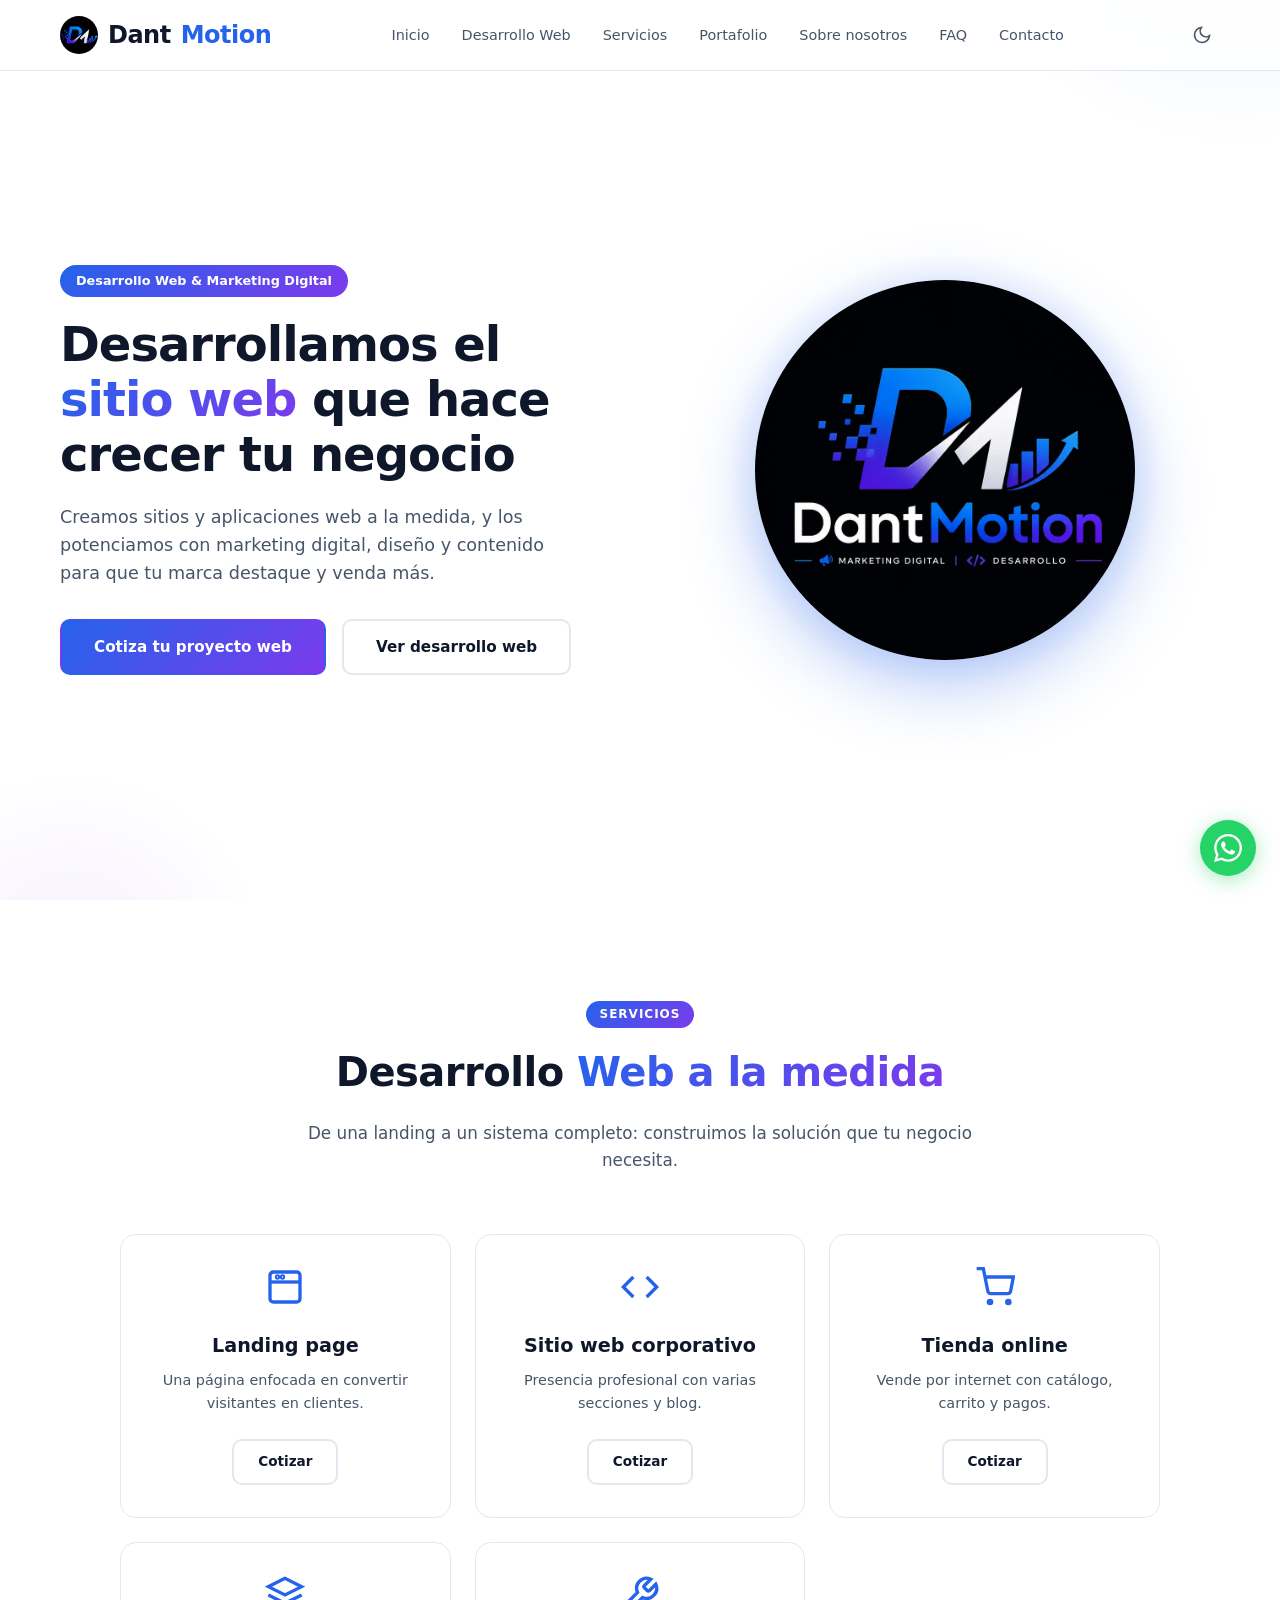
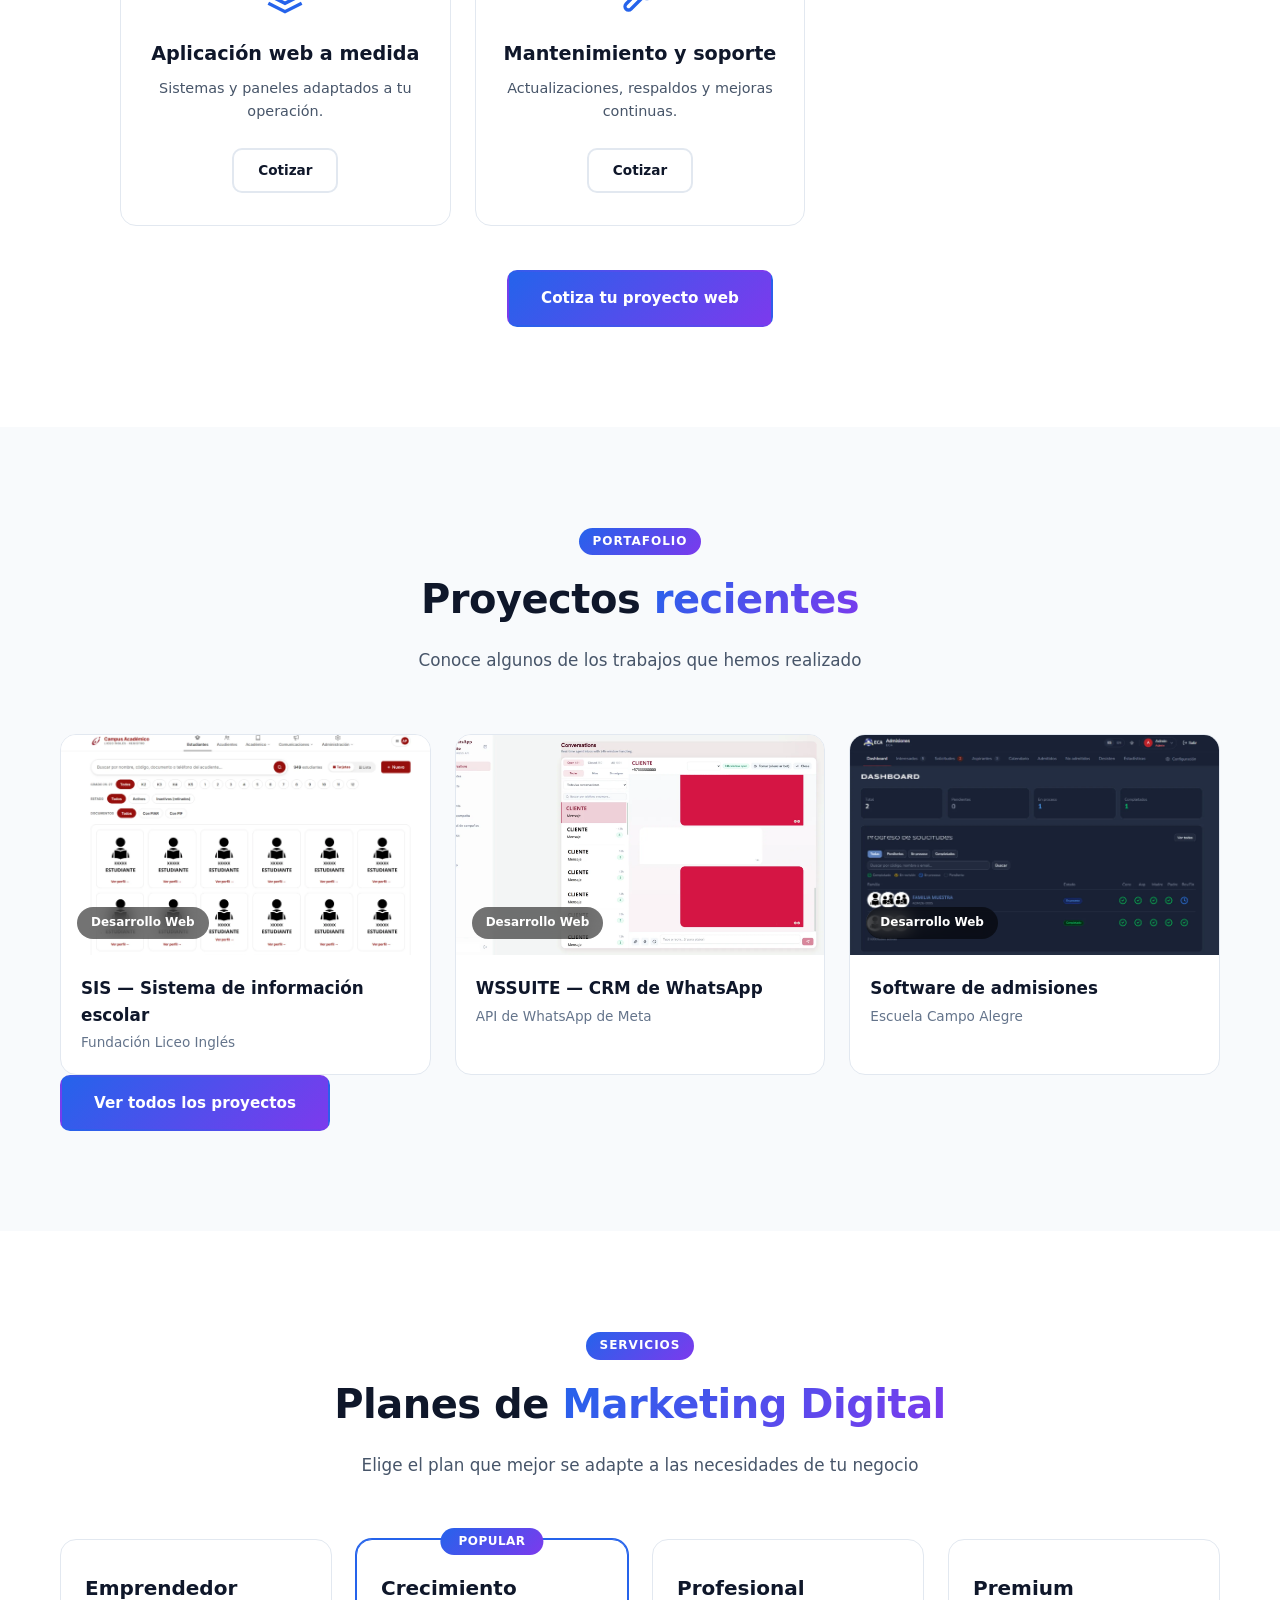
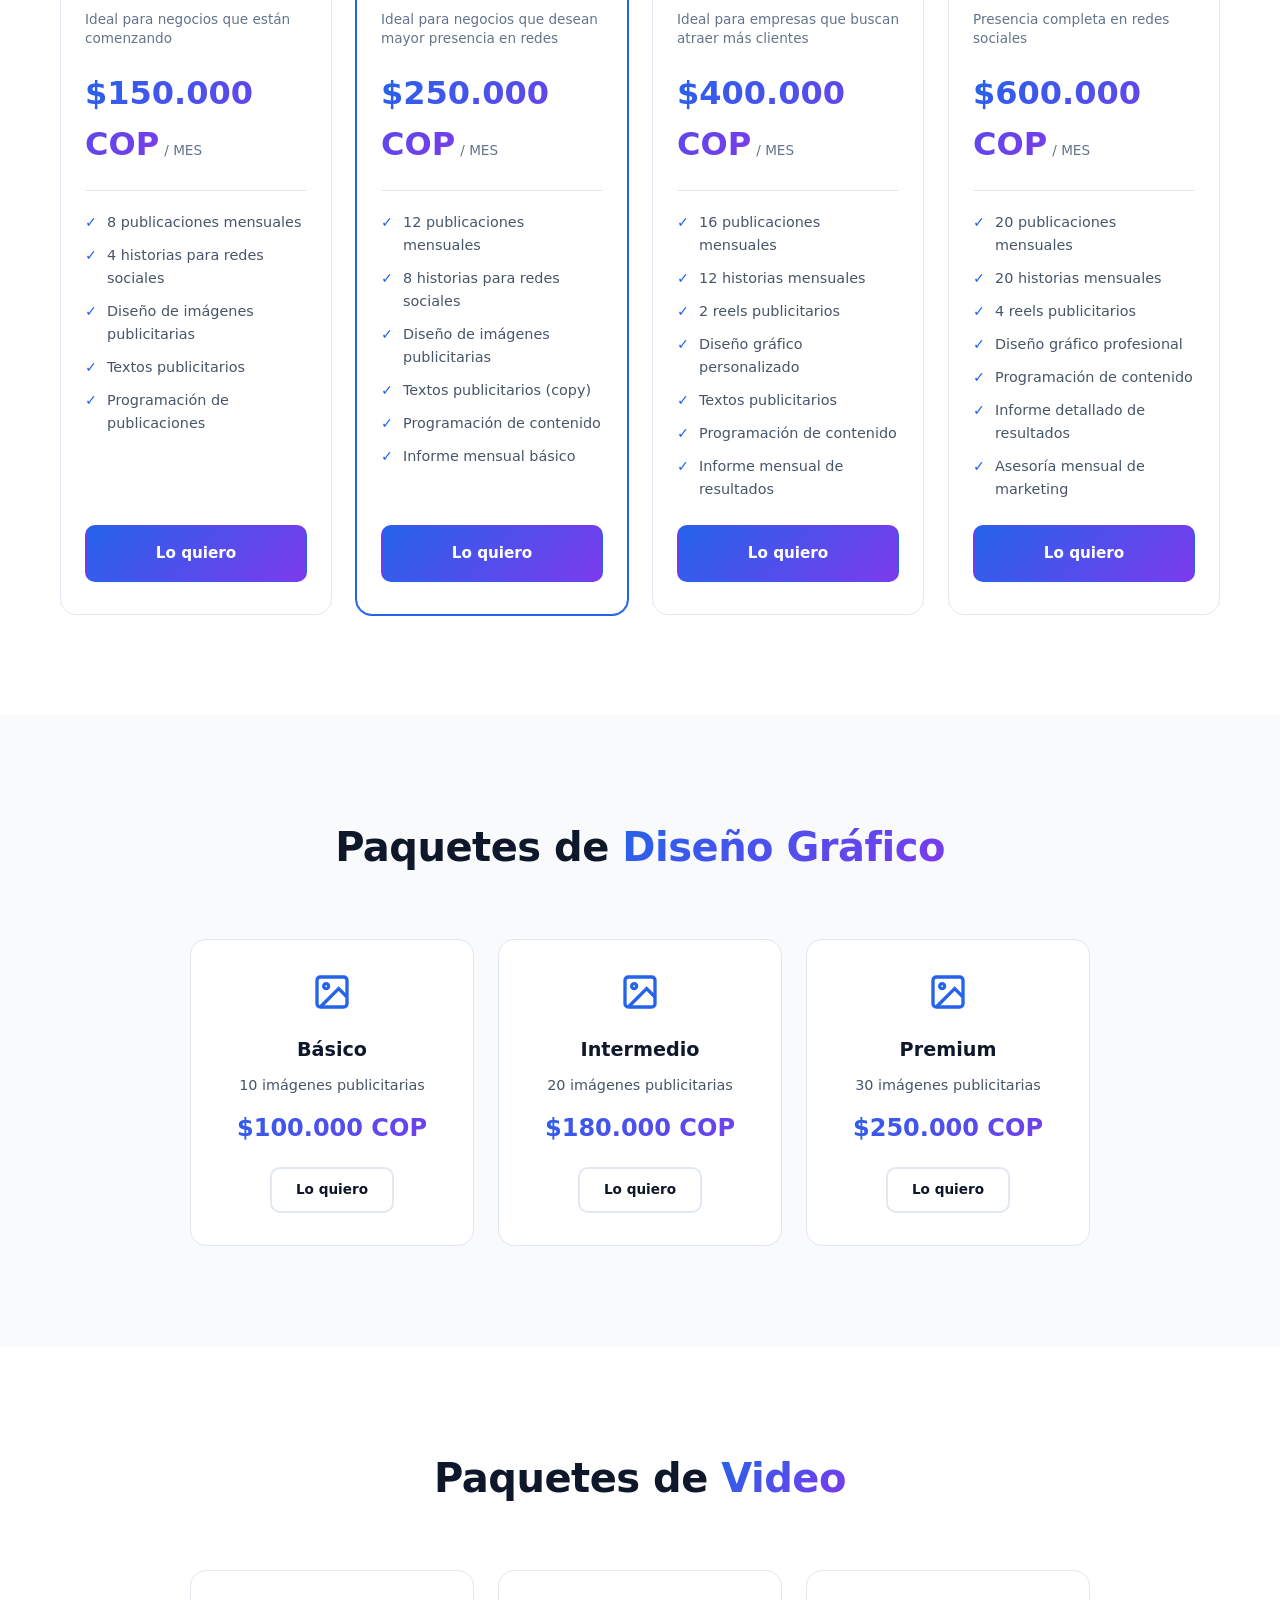
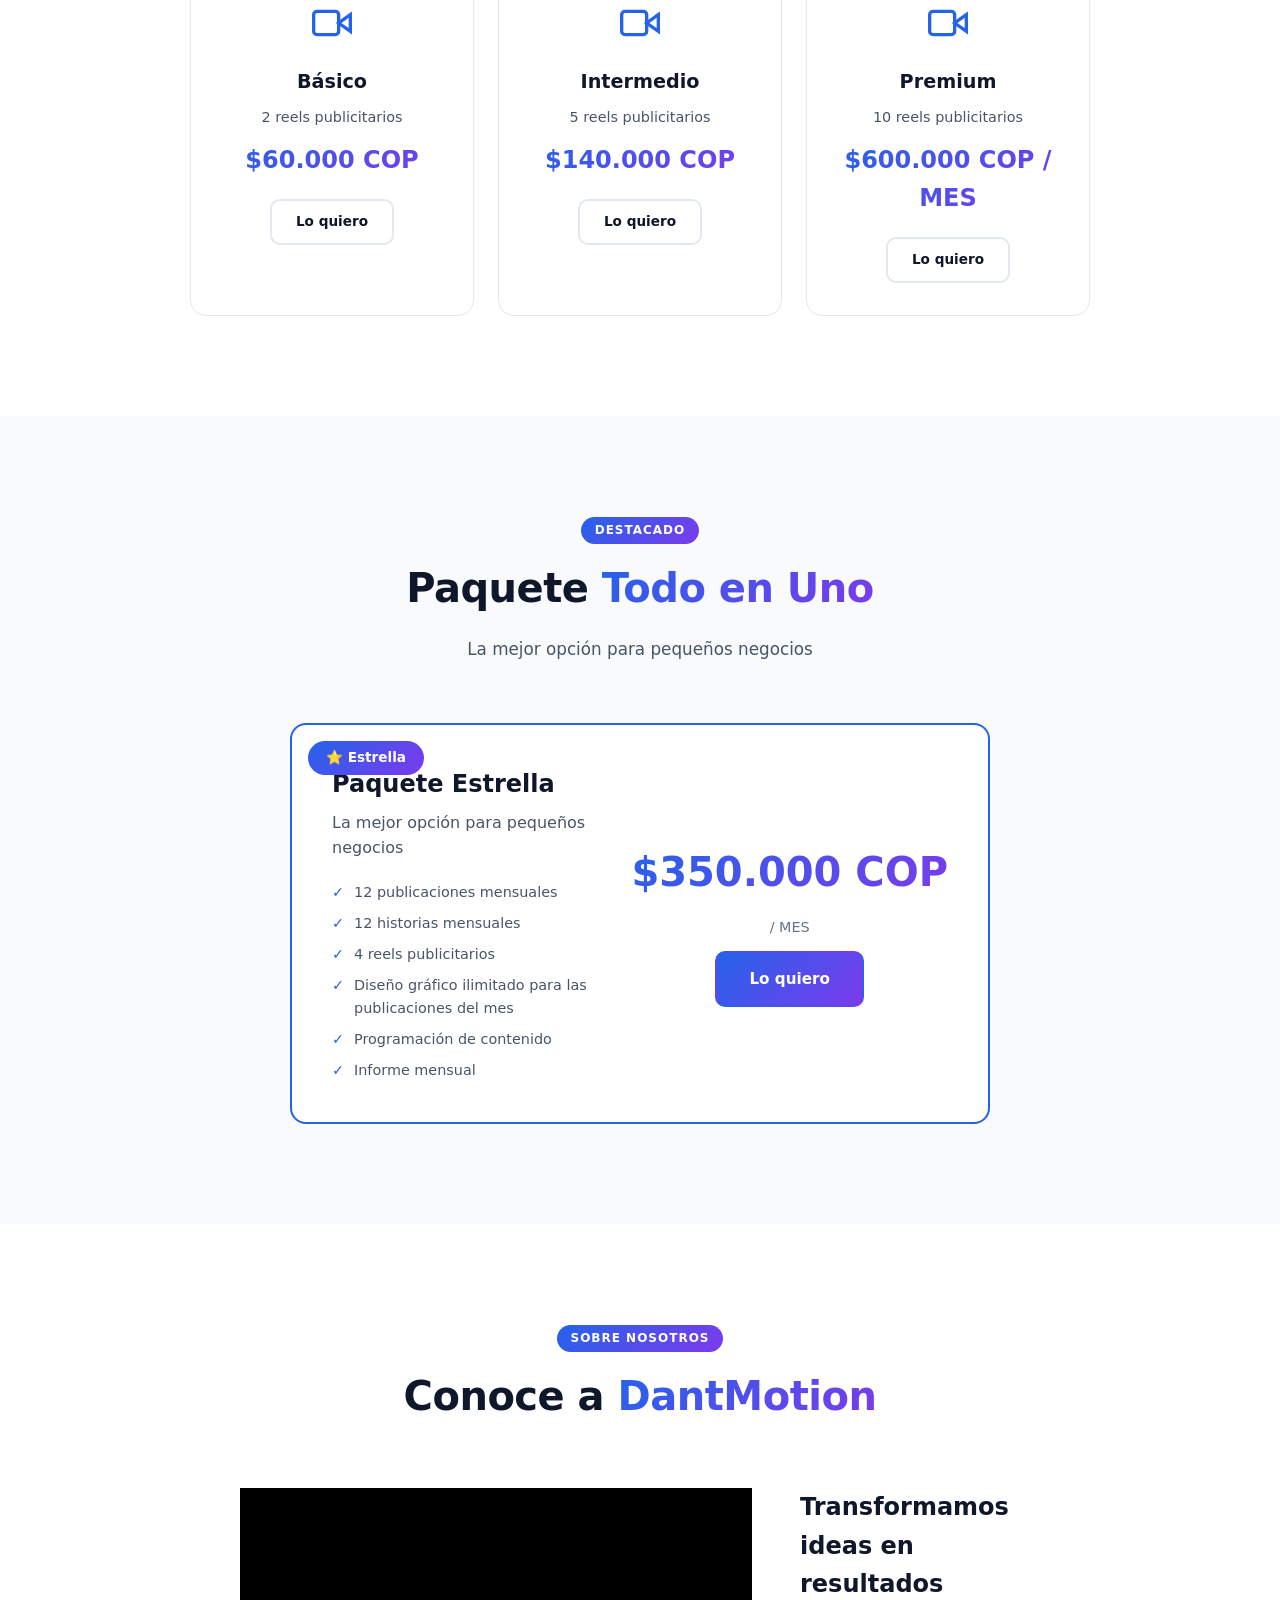
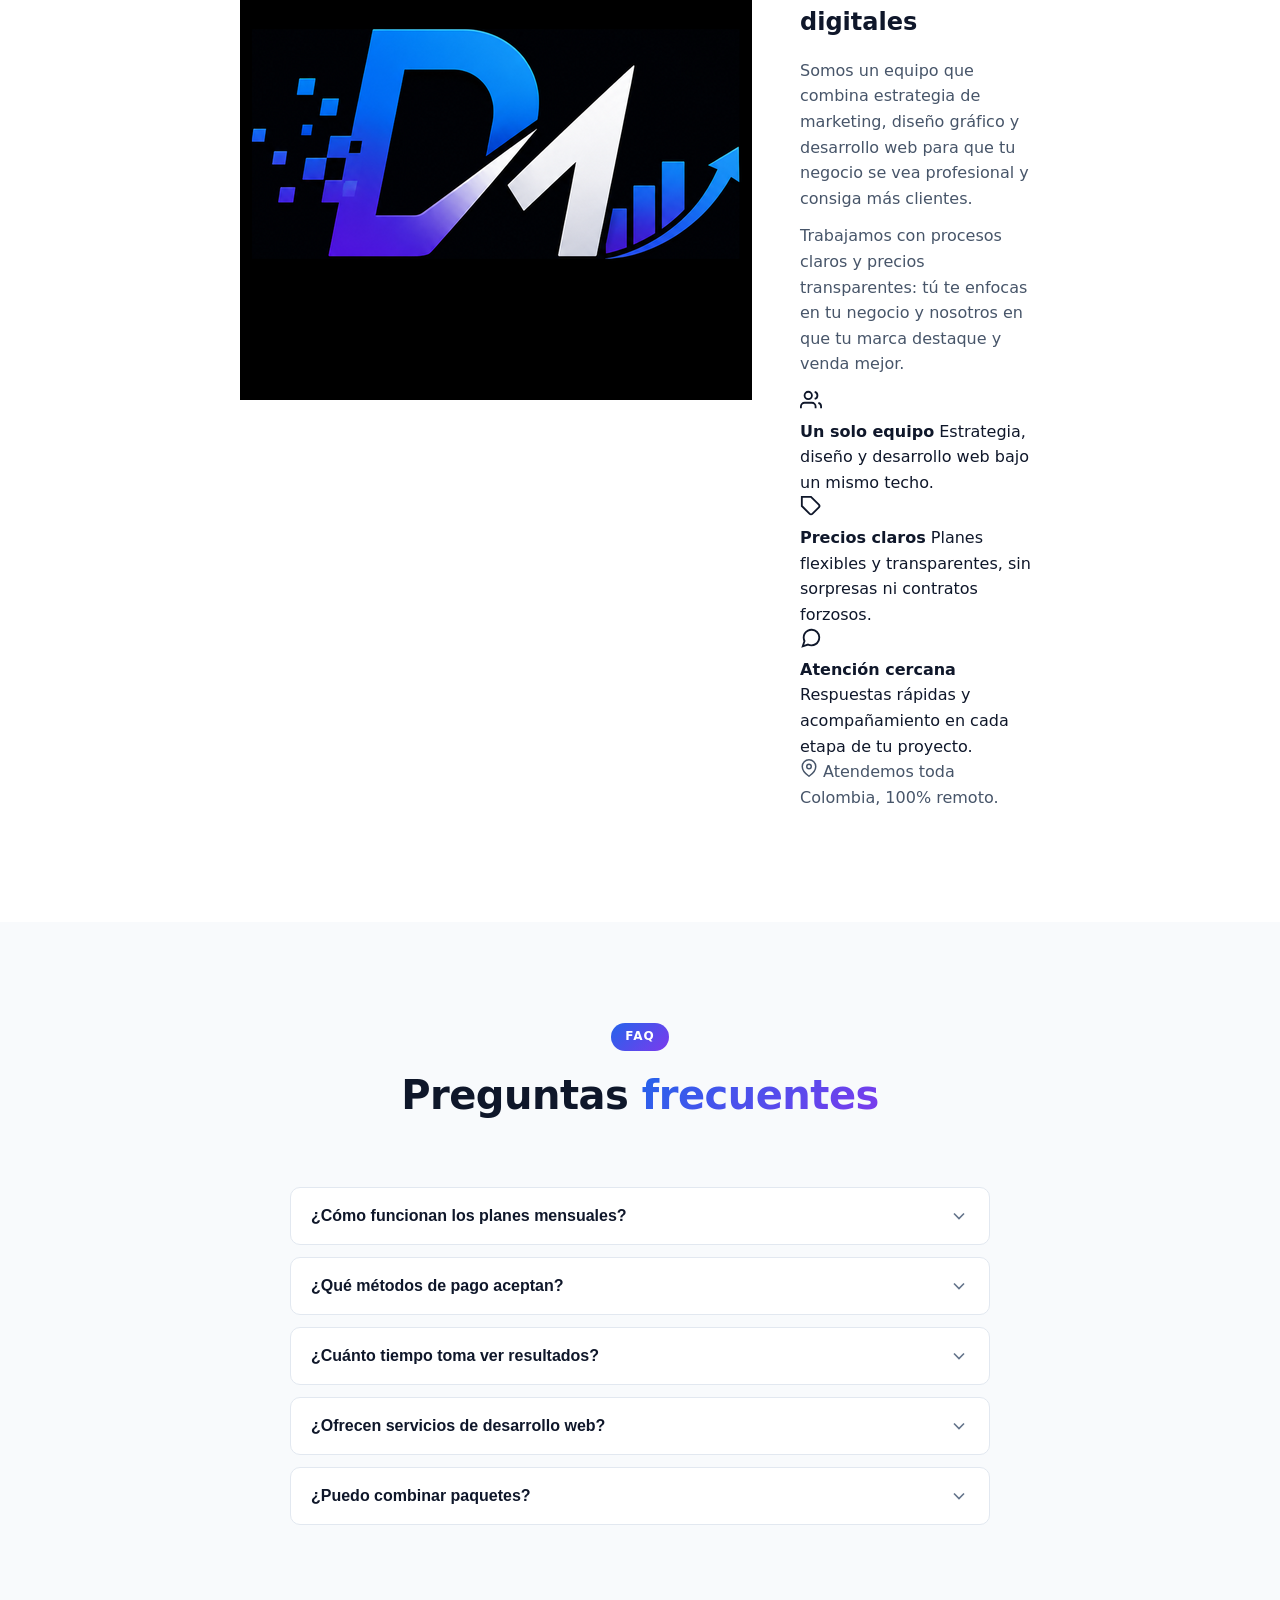
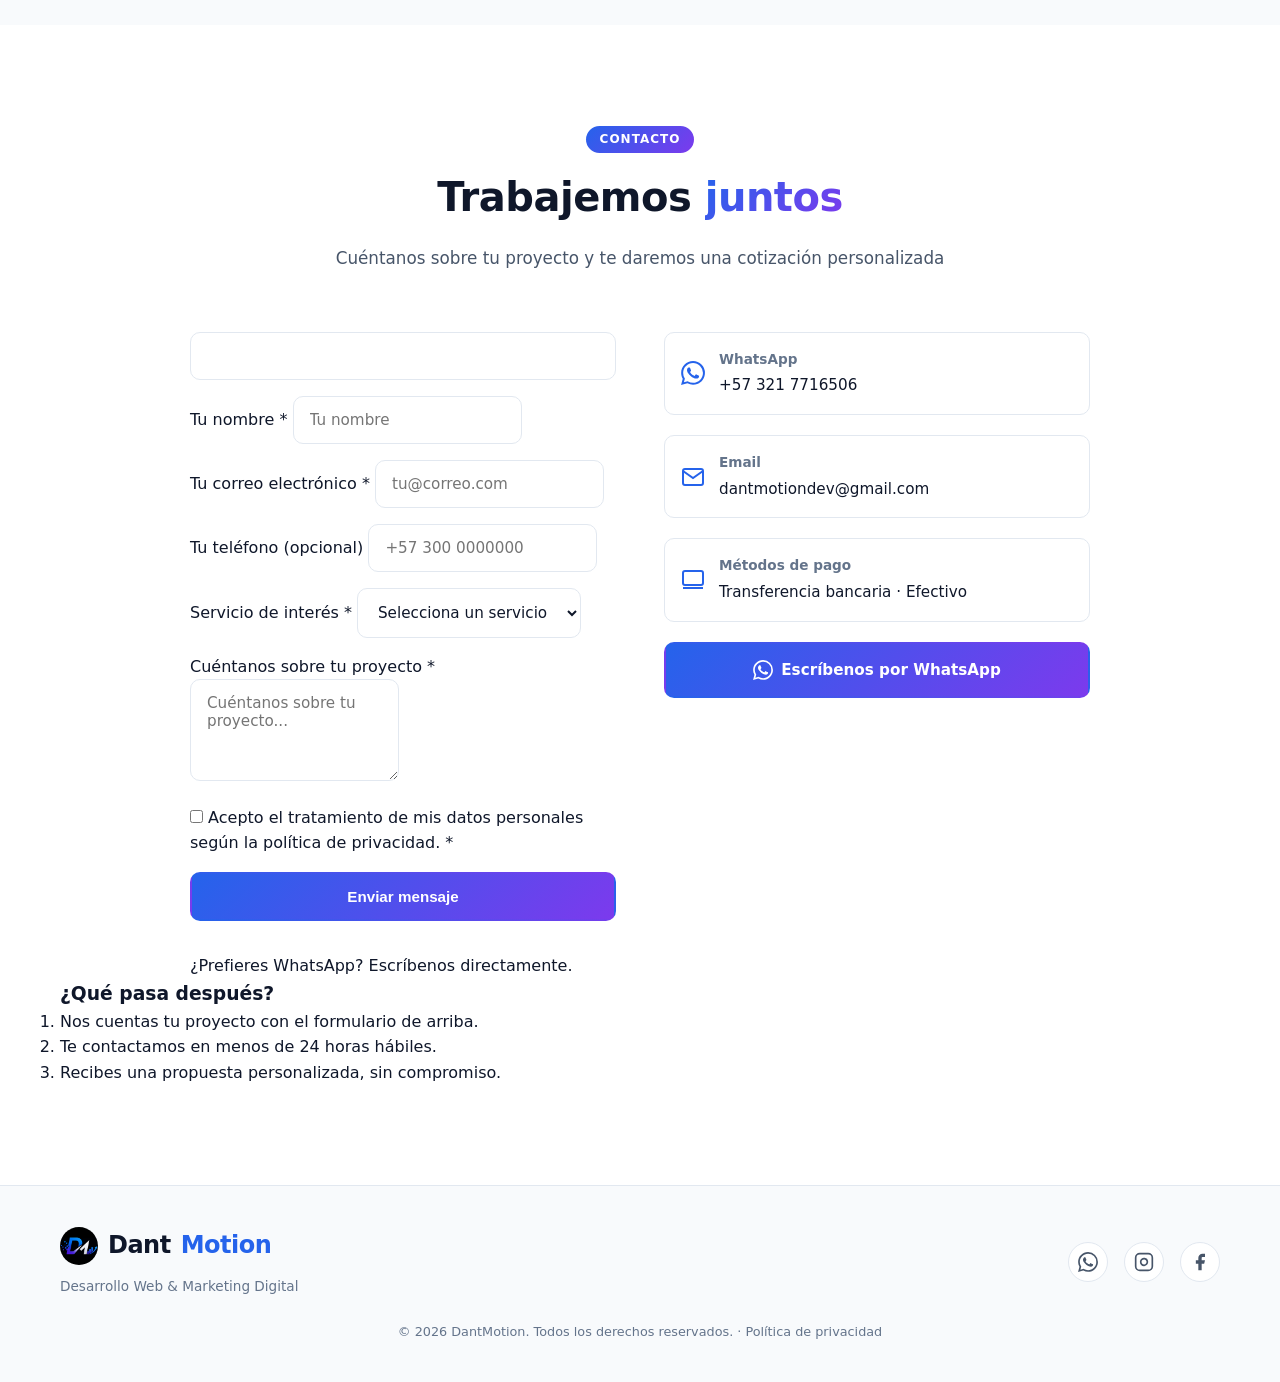
<file: index.html>
<!DOCTYPE html>
<html lang="es" data-theme="dark">
<head>
  <meta charset="UTF-8">
  <meta name="viewport" content="width=device-width, initial-scale=1.0">
  <meta name="description" content="DantMotion - Desarrollo Web y Marketing Digital. Creamos sitios y aplicaciones web a la medida y potenciamos tu negocio con estrategias digitales.">
  <meta name="theme-color" content="#FFFFFF" media="(prefers-color-scheme: light)">
  <meta name="theme-color" content="#0F172A" media="(prefers-color-scheme: dark)">
  <link rel="canonical" href="https://dantmotion.com/">

  <!-- Open Graph -->
  <meta property="og:title" content="DantMotion - Desarrollo Web & Marketing Digital">
  <meta property="og:description" content="Creamos sitios y aplicaciones web a la medida, y los potenciamos con marketing digital, diseño y contenido.">
  <meta property="og:type" content="website">
  <meta property="og:url" content="https://dantmotion.com/">
  <meta property="og:site_name" content="DantMotion">
  <meta property="og:locale" content="es_CO">
  <!-- TODO: crear la imagen img/og-image.png (1200x630) -->
  <meta property="og:image" content="https://dantmotion.com/img/og-image.png">
  <meta property="og:image:alt" content="DantMotion - Desarrollo Web & Marketing Digital">

  <!-- Twitter -->
  <meta name="twitter:card" content="summary_large_image">
  <meta name="twitter:title" content="DantMotion - Desarrollo Web & Marketing Digital">
  <meta name="twitter:description" content="Creamos sitios y aplicaciones web a la medida, y los potenciamos con marketing digital, diseño y contenido.">
  <meta name="twitter:image" content="https://dantmotion.com/img/og-image.png">

  <title>DantMotion - Desarrollo Web & Marketing Digital</title>

  <!-- Favicon (SVG inline) -->
  <link rel="icon" href="img/favicon.png" type="image/png">

  <link rel="stylesheet" href="css/style.css">

  <!-- Fallback sin JavaScript: mostrar el contenido animado -->
  <noscript><style>.fade-in { opacity: 1; transform: none; }</style></noscript>

  <!-- Aplica el tema antes del primer render para evitar el parpadeo (FOUC) -->
  <script>
    (function () {
      try {
        var stored = localStorage.getItem('theme');
        var theme = stored || (window.matchMedia('(prefers-color-scheme: dark)').matches ? 'dark' : 'light');
        document.documentElement.setAttribute('data-theme', theme);
      } catch (e) { /* almacenamiento no disponible */ }
    })();
  </script>

  <!-- Datos estructurados -->
  <script type="application/ld+json">
  {
    "@context": "https://schema.org",
    "@type": "LocalBusiness",
    "name": "DantMotion",
    "description": "Agencia de desarrollo web y marketing digital.",
    "url": "https://dantmotion.com/",
    "email": "dantmotiondev@gmail.com",
    "telephone": "+573217716506",
    "image": "https://dantmotion.com/img/og-image.png",
    "priceRange": "$$",
    "areaServed": "CO"
  }
  </script>
</head>
<body>

  <!-- Skip link (accesibilidad) -->
  <a class="skip-link" href="#inicio">Saltar al contenido</a>

  <!-- Sprite de iconos SVG (reutilizable) -->
  <svg class="svg-sprite" xmlns="http://www.w3.org/2000/svg" aria-hidden="true" focusable="false">
    <symbol id="icon-whatsapp" viewBox="0 0 24 24" fill="currentColor">
      <path d="M17.472 14.382c-.297-.149-1.758-.867-2.03-.967-.273-.099-.471-.148-.67.15-.197.297-.767.966-.94 1.164-.173.199-.347.223-.644.075-.297-.15-1.255-.463-2.39-1.475-.883-.788-1.48-1.761-1.653-2.059-.173-.297-.018-.458.13-.606.134-.133.298-.347.446-.52.149-.174.198-.298.298-.497.099-.198.05-.371-.025-.52-.075-.149-.669-1.612-.916-2.207-.242-.579-.487-.5-.669-.51-.173-.008-.371-.01-.57-.01-.198 0-.52.074-.792.372-.272.297-1.04 1.016-1.04 2.479 0 1.462 1.065 2.875 1.213 3.074.149.198 2.096 3.2 5.077 4.487.709.306 1.262.489 1.694.625.712.227 1.36.195 1.871.118.571-.085 1.758-.719 2.006-1.413.248-.694.248-1.289.173-1.413-.074-.124-.272-.198-.57-.347m-5.421 7.403h-.004a9.87 9.87 0 01-5.031-1.378l-.361-.214-3.741.982.998-3.648-.235-.374a9.86 9.86 0 01-1.51-5.26c.001-5.45 4.436-9.884 9.888-9.884 2.64 0 5.122 1.03 6.988 2.898a9.825 9.825 0 012.893 6.994c-.003 5.45-4.437 9.884-9.885 9.884m8.413-18.297A11.815 11.815 0 0012.05 0C5.495 0 .16 5.335.157 11.892c0 2.096.547 4.142 1.588 5.945L.057 24l6.305-1.654a11.882 11.882 0 005.683 1.448h.005c6.554 0 11.89-5.335 11.893-11.893a11.821 11.821 0 00-3.48-8.413z"/>
    </symbol>
    <symbol id="icon-sun" viewBox="0 0 24 24" fill="none" stroke="currentColor" stroke-width="2">
      <circle cx="12" cy="12" r="5"/><path d="M12 1v2M12 21v2M4.22 4.22l1.42 1.42M18.36 18.36l1.42 1.42M1 12h2M21 12h2M4.22 19.78l1.42-1.42M18.36 5.64l1.42-1.42"/>
    </symbol>
    <symbol id="icon-moon" viewBox="0 0 24 24" fill="none" stroke="currentColor" stroke-width="2">
      <path d="M21 12.79A9 9 0 1 1 11.21 3 7 7 0 0 0 21 12.79z"/>
    </symbol>
    <symbol id="icon-chevron" viewBox="0 0 24 24" fill="none" stroke="currentColor" stroke-width="2">
      <polyline points="6 9 12 15 18 9"/>
    </symbol>
    <symbol id="icon-image" viewBox="0 0 24 24" fill="none" stroke="currentColor" stroke-width="2">
      <rect x="3" y="3" width="18" height="18" rx="2"/><circle cx="8.5" cy="8.5" r="1.5"/><path d="M21 15l-5-5L5 21"/>
    </symbol>
    <symbol id="icon-video" viewBox="0 0 24 24" fill="none" stroke="currentColor" stroke-width="2">
      <polygon points="23 7 16 12 23 17 23 7"/><rect x="1" y="5" width="15" height="14" rx="2"/>
    </symbol>
    <symbol id="icon-phone" viewBox="0 0 24 24" fill="none" stroke="currentColor" stroke-width="2">
      <path d="M22 16.92v3a2 2 0 0 1-2.18 2 19.79 19.79 0 0 1-8.63-3.07 19.5 19.5 0 0 1-6-6 19.79 19.79 0 0 1-3.07-8.67A2 2 0 0 1 4.11 2h3a2 2 0 0 1 2 1.72 12.84 12.84 0 0 0 .7 2.81 2 2 0 0 1-.45 2.11L8.09 9.91a16 16 0 0 0 6 6l1.27-1.27a2 2 0 0 1 2.11-.45 12.84 12.84 0 0 0 2.81.7A2 2 0 0 1 22 16.92z"/>
    </symbol>
    <symbol id="icon-mail" viewBox="0 0 24 24" fill="none" stroke="currentColor" stroke-width="2">
      <path d="M4 4h16c1.1 0 2 .9 2 2v12c0 1.1-.9 2-2 2H4c-1.1 0-2-.9-2-2V6c0-1.1.9-2 2-2z"/><polyline points="22,6 12,13 2,6"/>
    </symbol>
    <symbol id="icon-card" viewBox="0 0 24 24" fill="none" stroke="currentColor" stroke-width="2">
      <rect x="2" y="3" width="20" height="14" rx="2"/><line x1="2" y1="20" x2="22" y2="20"/>
    </symbol>
    <symbol id="icon-instagram" viewBox="0 0 24 24" fill="none" stroke="currentColor" stroke-width="2">
      <rect x="2" y="2" width="20" height="20" rx="5"/><path d="M16 11.37A4 4 0 1 1 12.63 8 4 4 0 0 1 16 11.37z"/><line x1="17.5" y1="6.5" x2="17.51" y2="6.5"/>
    </symbol>
    <symbol id="icon-facebook" viewBox="0 0 24 24" fill="currentColor">
      <path d="M18 2h-3a5 5 0 0 0-5 5v3H7v4h3v8h4v-8h3l1-4h-4V7a1 1 0 0 1 1-1h3z"/>
    </symbol>
    <symbol id="icon-team" viewBox="0 0 24 24" fill="none" stroke="currentColor" stroke-width="2">
      <path d="M17 21v-2a4 4 0 0 0-4-4H5a4 4 0 0 0-4 4v2"/><circle cx="9" cy="7" r="4"/><path d="M23 21v-2a4 4 0 0 0-3-3.87"/><path d="M16 3.13a4 4 0 0 1 0 7.75"/>
    </symbol>
    <symbol id="icon-tag" viewBox="0 0 24 24" fill="none" stroke="currentColor" stroke-width="2">
      <path d="M20.59 13.41l-7.17 7.17a2 2 0 0 1-2.83 0L2 12V2h10l8.59 8.59a2 2 0 0 1 0 2.82z"/><line x1="7" y1="7" x2="7.01" y2="7"/>
    </symbol>
    <symbol id="icon-chat" viewBox="0 0 24 24" fill="none" stroke="currentColor" stroke-width="2">
      <path d="M21 11.5a8.38 8.38 0 0 1-.9 3.8 8.5 8.5 0 0 1-7.6 4.7 8.38 8.38 0 0 1-3.8-.9L3 21l1.9-5.7a8.38 8.38 0 0 1-.9-3.8 8.5 8.5 0 0 1 4.7-7.6 8.38 8.38 0 0 1 3.8-.9h.5a8.48 8.48 0 0 1 8 8v.5z"/>
    </symbol>
    <symbol id="icon-map-pin" viewBox="0 0 24 24" fill="none" stroke="currentColor" stroke-width="2">
      <path d="M21 10c0 7-9 13-9 13s-9-6-9-13a9 9 0 0 1 18 0z"/><circle cx="12" cy="10" r="3"/>
    </symbol>
    <symbol id="icon-window" viewBox="0 0 24 24" fill="none" stroke="currentColor" stroke-width="2">
      <rect x="3" y="3" width="18" height="18" rx="2"/><line x1="3" y1="9" x2="21" y2="9"/><circle cx="7.5" cy="6" r="0.6"/><circle cx="10.5" cy="6" r="0.6"/>
    </symbol>
    <symbol id="icon-code" viewBox="0 0 24 24" fill="none" stroke="currentColor" stroke-width="2">
      <polyline points="16 18 22 12 16 6"/><polyline points="8 6 2 12 8 18"/>
    </symbol>
    <symbol id="icon-cart" viewBox="0 0 24 24" fill="none" stroke="currentColor" stroke-width="2">
      <circle cx="9" cy="21" r="1"/><circle cx="20" cy="21" r="1"/><path d="M1 1h4l2.68 13.39a2 2 0 0 0 2 1.61h9.72a2 2 0 0 0 2-1.61L23 6H6"/>
    </symbol>
    <symbol id="icon-layers" viewBox="0 0 24 24" fill="none" stroke="currentColor" stroke-width="2">
      <polygon points="12 2 2 7 12 12 22 7 12 2"/><polyline points="2 17 12 22 22 17"/><polyline points="2 12 12 17 22 12"/>
    </symbol>
    <symbol id="icon-tool" viewBox="0 0 24 24" fill="none" stroke="currentColor" stroke-width="2">
      <path d="M14.7 6.3a1 1 0 0 0 0 1.4l1.6 1.6a1 1 0 0 0 1.4 0l3.77-3.77a6 6 0 0 1-7.94 7.94l-6.91 6.91a2.12 2.12 0 0 1-3-3l6.91-6.91a6 6 0 0 1 7.94-7.94l-3.76 3.76z"/>
    </symbol>
  </svg>

  <!-- Header -->
  <header class="header">
    <div class="container header__inner">
      <a href="#inicio" class="logo">
        <img class="logo__mark" src="img/logo-mark.png" alt="" width="38" height="38">
        Dant<span>Motion</span>
      </a>
      <nav class="nav" id="nav" aria-label="Navegación principal">
        <ul class="nav__list">
          <li><a href="#inicio" class="nav__link">Inicio</a></li>
          <li><a href="#desarrollo" class="nav__link">Desarrollo Web</a></li>
          <li><a href="#marketing" class="nav__link">Servicios</a></li>
          <li><a href="#portafolio" class="nav__link">Portafolio</a></li>
          <li><a href="#sobre-nosotros" class="nav__link">Sobre nosotros</a></li>
          <li><a href="#faq" class="nav__link">FAQ</a></li>
          <li><a href="#contacto" class="nav__link">Contacto</a></li>
        </ul>
      </nav>
      <div class="header__actions">
        <button type="button" class="theme-toggle" id="themeToggle" aria-label="Cambiar modo oscuro/claro" aria-pressed="true">
          <svg class="icon-sun" width="20" height="20" aria-hidden="true"><use href="#icon-sun"/></svg>
          <svg class="icon-moon" width="20" height="20" aria-hidden="true"><use href="#icon-moon"/></svg>
        </button>
        <button type="button" class="menu-toggle" id="menuToggle" aria-label="Abrir menú" aria-expanded="false" aria-controls="nav">
          <span></span><span></span><span></span>
        </button>
      </div>
    </div>
  </header>

  <main id="main">

  <!-- Hero -->
  <section class="hero" id="inicio">
    <div class="container hero__inner">
      <div class="hero__content fade-in">
        <span class="hero__badge">Desarrollo Web & Marketing Digital</span>
        <h1 class="hero__title">Desarrollamos el <span class="gradient-text">sitio web</span> que hace crecer tu negocio</h1>
        <p class="hero__desc">Creamos sitios y aplicaciones web a la medida, y los potenciamos con marketing digital, diseño y contenido para que tu marca destaque y venda más.</p>
        <div class="hero__cta">
          <a href="#contacto" class="btn btn--primary">Cotiza tu proyecto web</a>
          <a href="#desarrollo" class="btn btn--outline">Ver desarrollo web</a>
        </div>
      </div>
      <div class="hero__visual fade-in" aria-hidden="true">
        <div class="hero__logo">
          <picture>
            <source srcset="img/logo-dantmotion.webp" type="image/webp">
            <img class="hero__logo-img" src="img/logo-dantmotion.png" alt="">
          </picture>
        </div>
      </div>
    </div>
  </section>

  <!-- Servicios - Desarrollo Web -->
  <section class="section" id="desarrollo" data-service-group="desarrollo">
    <div class="container">
      <div class="section__header fade-in">
        <span class="section__tag">Servicios</span>
        <h2 class="section__title">Desarrollo <span class="gradient-text">Web a la medida</span></h2>
        <p class="section__desc">De una landing a un sistema completo: construimos la solución que tu negocio necesita.</p>
      </div>
      <div class="simple-grid simple-grid--wide">
        <div class="simple-card fade-in">
          <div class="simple-card__icon" aria-hidden="true">
            <svg width="40" height="40"><use href="#icon-window"/></svg>
          </div>
          <h3 class="simple-card__name">Landing page</h3>
          <p class="simple-card__detail">Una página enfocada en convertir visitantes en clientes.</p>
          <a href="#contacto" class="btn btn--outline btn--small">Cotizar</a>
        </div>
        <div class="simple-card fade-in">
          <div class="simple-card__icon" aria-hidden="true">
            <svg width="40" height="40"><use href="#icon-code"/></svg>
          </div>
          <h3 class="simple-card__name">Sitio web corporativo</h3>
          <p class="simple-card__detail">Presencia profesional con varias secciones y blog.</p>
          <a href="#contacto" class="btn btn--outline btn--small">Cotizar</a>
        </div>
        <div class="simple-card fade-in">
          <div class="simple-card__icon" aria-hidden="true">
            <svg width="40" height="40"><use href="#icon-cart"/></svg>
          </div>
          <h3 class="simple-card__name">Tienda online</h3>
          <p class="simple-card__detail">Vende por internet con catálogo, carrito y pagos.</p>
          <a href="#contacto" class="btn btn--outline btn--small">Cotizar</a>
        </div>
        <div class="simple-card fade-in">
          <div class="simple-card__icon" aria-hidden="true">
            <svg width="40" height="40"><use href="#icon-layers"/></svg>
          </div>
          <h3 class="simple-card__name">Aplicación web a medida</h3>
          <p class="simple-card__detail">Sistemas y paneles adaptados a tu operación.</p>
          <a href="#contacto" class="btn btn--outline btn--small">Cotizar</a>
        </div>
        <div class="simple-card fade-in">
          <div class="simple-card__icon" aria-hidden="true">
            <svg width="40" height="40"><use href="#icon-tool"/></svg>
          </div>
          <h3 class="simple-card__name">Mantenimiento y soporte</h3>
          <p class="simple-card__detail">Actualizaciones, respaldos y mejoras continuas.</p>
          <a href="#contacto" class="btn btn--outline btn--small">Cotizar</a>
        </div>
      </div>
      <div class="development-cta fade-in">
        <a href="#contacto" class="btn btn--primary">Cotiza tu proyecto web</a>
      </div>
    </div>
  </section>

  <!-- Portafolio -->
  <section class="section section--alt" id="portafolio">
    <div class="container">
      <div class="section__header fade-in">
        <span class="section__tag">Portafolio</span>
        <h2 class="section__title">Proyectos <span class="gradient-text">recientes</span></h2>
        <p class="section__desc">Conoce algunos de los trabajos que hemos realizado</p>
      </div>
      <div class="portfolio-grid">
        <div class="portfolio-item fade-in">
          <div class="portfolio-item__thumb">
            <img class="portfolio-item__img" src="img/proyectos/sis-1.webp" alt="Listado de estudiantes en el SIS, sistema escolar de la Fundación Liceo Inglés" loading="lazy">
            <span class="portfolio-item__label">Desarrollo Web</span>
          </div>
          <div class="portfolio-item__info">
            <h3>SIS — Sistema de información escolar</h3>
            <p>Fundación Liceo Inglés</p>
          </div>
        </div>
        <div class="portfolio-item fade-in">
          <div class="portfolio-item__thumb">
            <img class="portfolio-item__img" src="img/proyectos/wssuite-1.webp" alt="Bandeja de conversaciones de WSSUITE, CRM de WhatsApp" loading="lazy">
            <span class="portfolio-item__label">Desarrollo Web</span>
          </div>
          <div class="portfolio-item__info">
            <h3>WSSUITE — CRM de WhatsApp</h3>
            <p>API de WhatsApp de Meta</p>
          </div>
        </div>
        <div class="portfolio-item fade-in">
          <div class="portfolio-item__thumb">
            <img class="portfolio-item__img" src="img/proyectos/campo-alegre-1.webp" alt="Dashboard del software de admisiones de la Escuela Campo Alegre" loading="lazy">
            <span class="portfolio-item__label">Desarrollo Web</span>
          </div>
          <div class="portfolio-item__info">
            <h3>Software de admisiones</h3>
            <p>Escuela Campo Alegre</p>
          </div>
        </div>
      </div>

      <div class="portfolio-cta fade-in">
        <a href="proyectos/" class="btn btn--primary">Ver todos los proyectos</a>
      </div>
    </div>
  </section>

  <!-- Servicios - Marketing Digital -->
  <section class="section" id="marketing" data-service-group="marketing">
    <div class="container">
      <div class="section__header fade-in">
        <span class="section__tag">Servicios</span>
        <h2 class="section__title">Planes de <span class="gradient-text">Marketing Digital</span></h2>
        <p class="section__desc">Elige el plan que mejor se adapte a las necesidades de tu negocio</p>
      </div>

      <div class="pricing-grid">
        <div class="pricing-card fade-in">
          <div class="pricing-card__header">
            <h3 class="pricing-card__name">Emprendedor</h3>
            <p class="pricing-card__sub">Ideal para negocios que están comenzando</p>
          </div>
          <div class="pricing-card__price">
            <span class="price">$150.000 COP</span>
            <span class="period">/ MES</span>
          </div>
          <ul class="pricing-card__features">
            <li>8 publicaciones mensuales</li>
            <li>4 historias para redes sociales</li>
            <li>Diseño de imágenes publicitarias</li>
            <li>Textos publicitarios</li>
            <li>Programación de publicaciones</li>
          </ul>
          <a href="#contacto" class="btn btn--primary btn--block">Lo quiero</a>
        </div>

        <div class="pricing-card pricing-card--featured fade-in">
          <div class="pricing-card__badge">Popular</div>
          <div class="pricing-card__header">
            <h3 class="pricing-card__name">Crecimiento</h3>
            <p class="pricing-card__sub">Ideal para negocios que desean mayor presencia en redes</p>
          </div>
          <div class="pricing-card__price">
            <span class="price">$250.000 COP</span>
            <span class="period">/ MES</span>
          </div>
          <ul class="pricing-card__features">
            <li>12 publicaciones mensuales</li>
            <li>8 historias para redes sociales</li>
            <li>Diseño de imágenes publicitarias</li>
            <li>Textos publicitarios (copy)</li>
            <li>Programación de contenido</li>
            <li>Informe mensual básico</li>
          </ul>
          <a href="#contacto" class="btn btn--primary btn--block">Lo quiero</a>
        </div>

        <div class="pricing-card fade-in">
          <div class="pricing-card__header">
            <h3 class="pricing-card__name">Profesional</h3>
            <p class="pricing-card__sub">Ideal para empresas que buscan atraer más clientes</p>
          </div>
          <div class="pricing-card__price">
            <span class="price">$400.000 COP</span>
            <span class="period">/ MES</span>
          </div>
          <ul class="pricing-card__features">
            <li>16 publicaciones mensuales</li>
            <li>12 historias mensuales</li>
            <li>2 reels publicitarios</li>
            <li>Diseño gráfico personalizado</li>
            <li>Textos publicitarios</li>
            <li>Programación de contenido</li>
            <li>Informe mensual de resultados</li>
          </ul>
          <a href="#contacto" class="btn btn--primary btn--block">Lo quiero</a>
        </div>

        <div class="pricing-card fade-in">
          <div class="pricing-card__header">
            <h3 class="pricing-card__name">Premium</h3>
            <p class="pricing-card__sub">Presencia completa en redes sociales</p>
          </div>
          <div class="pricing-card__price">
            <span class="price">$600.000 COP</span>
            <span class="period">/ MES</span>
          </div>
          <ul class="pricing-card__features">
            <li>20 publicaciones mensuales</li>
            <li>20 historias mensuales</li>
            <li>4 reels publicitarios</li>
            <li>Diseño gráfico profesional</li>
            <li>Programación de contenido</li>
            <li>Informe detallado de resultados</li>
            <li>Asesoría mensual de marketing</li>
          </ul>
          <a href="#contacto" class="btn btn--primary btn--block">Lo quiero</a>
        </div>
      </div>
    </div>
  </section>

  <!-- Servicios - Diseño Gráfico -->
  <section class="section section--alt" data-service-group="diseno">
    <div class="container">
      <div class="section__header fade-in">
        <h2 class="section__title">Paquetes de <span class="gradient-text">Diseño Gráfico</span></h2>
      </div>
      <div class="simple-grid">
        <div class="simple-card fade-in">
          <div class="simple-card__icon" aria-hidden="true">
            <svg width="40" height="40"><use href="#icon-image"/></svg>
          </div>
          <h3 class="simple-card__name">Básico</h3>
          <p class="simple-card__detail">10 imágenes publicitarias</p>
          <p class="simple-card__price">$100.000 COP</p>
          <a href="#contacto" class="btn btn--outline btn--small">Lo quiero</a>
        </div>
        <div class="simple-card fade-in">
          <div class="simple-card__icon" aria-hidden="true">
            <svg width="40" height="40"><use href="#icon-image"/></svg>
          </div>
          <h3 class="simple-card__name">Intermedio</h3>
          <p class="simple-card__detail">20 imágenes publicitarias</p>
          <p class="simple-card__price">$180.000 COP</p>
          <a href="#contacto" class="btn btn--outline btn--small">Lo quiero</a>
        </div>
        <div class="simple-card fade-in">
          <div class="simple-card__icon" aria-hidden="true">
            <svg width="40" height="40"><use href="#icon-image"/></svg>
          </div>
          <h3 class="simple-card__name">Premium</h3>
          <p class="simple-card__detail">30 imágenes publicitarias</p>
          <p class="simple-card__price">$250.000 COP</p>
          <a href="#contacto" class="btn btn--outline btn--small">Lo quiero</a>
        </div>
      </div>
    </div>
  </section>

  <!-- Servicios - Video -->
  <section class="section" data-service-group="video">
    <div class="container">
      <div class="section__header fade-in">
        <h2 class="section__title">Paquetes de <span class="gradient-text">Video</span></h2>
      </div>
      <div class="simple-grid">
        <div class="simple-card fade-in">
          <div class="simple-card__icon" aria-hidden="true">
            <svg width="40" height="40"><use href="#icon-video"/></svg>
          </div>
          <h3 class="simple-card__name">Básico</h3>
          <p class="simple-card__detail">2 reels publicitarios</p>
          <p class="simple-card__price">$60.000 COP</p>
          <a href="#contacto" class="btn btn--outline btn--small">Lo quiero</a>
        </div>
        <div class="simple-card fade-in">
          <div class="simple-card__icon" aria-hidden="true">
            <svg width="40" height="40"><use href="#icon-video"/></svg>
          </div>
          <h3 class="simple-card__name">Intermedio</h3>
          <p class="simple-card__detail">5 reels publicitarios</p>
          <p class="simple-card__price">$140.000 COP</p>
          <a href="#contacto" class="btn btn--outline btn--small">Lo quiero</a>
        </div>
        <div class="simple-card fade-in">
          <div class="simple-card__icon" aria-hidden="true">
            <svg width="40" height="40"><use href="#icon-video"/></svg>
          </div>
          <h3 class="simple-card__name">Premium</h3>
          <p class="simple-card__detail">10 reels publicitarios</p>
          <p class="simple-card__price">$600.000 COP / MES</p>
          <a href="#contacto" class="btn btn--outline btn--small">Lo quiero</a>
        </div>
      </div>
    </div>
  </section>

  <!-- Paquete Estrella -->
  <section class="section section--alt" data-service-group="todo-en-uno">
    <div class="container">
      <div class="section__header fade-in">
        <span class="section__tag">Destacado</span>
        <h2 class="section__title">Paquete <span class="gradient-text">Todo en Uno</span></h2>
        <p class="section__desc">La mejor opción para pequeños negocios</p>
      </div>
      <div class="featured-card fade-in">
        <div class="featured-card__badge">⭐ Estrella</div>
        <div class="featured-card__content">
          <div class="featured-card__info">
            <h3 class="featured-card__name">Paquete Estrella</h3>
            <p class="featured-card__detail">La mejor opción para pequeños negocios</p>
            <ul class="featured-card__features">
              <li>12 publicaciones mensuales</li>
              <li>12 historias mensuales</li>
              <li>4 reels publicitarios</li>
              <li>Diseño gráfico ilimitado para las publicaciones del mes</li>
              <li>Programación de contenido</li>
              <li>Informe mensual</li>
            </ul>
          </div>
          <div class="featured-card__price-box">
            <span class="featured-card__price">$350.000 COP</span>
            <span class="featured-card__period">/ MES</span>
            <a href="#contacto" class="btn btn--primary">Lo quiero</a>
          </div>
        </div>
      </div>
    </div>
  </section>

  <!-- Sobre nosotros -->
  <section class="section" id="sobre-nosotros">
    <div class="container">
      <div class="section__header fade-in">
        <span class="section__tag">Sobre nosotros</span>
        <h2 class="section__title">Conoce a <span class="gradient-text">DantMotion</span></h2>
      </div>
      <div class="about fade-in">
        <div class="about__avatar" aria-hidden="true">
          <img class="about__avatar-img" src="img/logo-mark.png" alt="">
        </div>
        <div class="about__content">
          <h3>Transformamos ideas en resultados digitales</h3>
          <p>Somos un equipo que combina estrategia de marketing, diseño gráfico y desarrollo web para que tu negocio se vea profesional y consiga más clientes.</p>
          <p>Trabajamos con procesos claros y precios transparentes: tú te enfocas en tu negocio y nosotros en que tu marca destaque y venda mejor.</p>

          <ul class="about__values">
            <li class="about__value">
              <span class="about__value-icon" aria-hidden="true">
                <svg width="22" height="22"><use href="#icon-team"/></svg>
              </span>
              <div>
                <strong>Un solo equipo</strong>
                <span class="about__value-text">Estrategia, diseño y desarrollo web bajo un mismo techo.</span>
              </div>
            </li>
            <li class="about__value">
              <span class="about__value-icon" aria-hidden="true">
                <svg width="22" height="22"><use href="#icon-tag"/></svg>
              </span>
              <div>
                <strong>Precios claros</strong>
                <span class="about__value-text">Planes flexibles y transparentes, sin sorpresas ni contratos forzosos.</span>
              </div>
            </li>
            <li class="about__value">
              <span class="about__value-icon" aria-hidden="true">
                <svg width="22" height="22"><use href="#icon-chat"/></svg>
              </span>
              <div>
                <strong>Atención cercana</strong>
                <span class="about__value-text">Respuestas rápidas y acompañamiento en cada etapa de tu proyecto.</span>
              </div>
            </li>
          </ul>

          <p class="about__area">
            <svg width="18" height="18" aria-hidden="true"><use href="#icon-map-pin"/></svg>
            Atendemos toda Colombia, 100% remoto.
          </p>
        </div>
      </div>
    </div>
  </section>

  <!-- FAQ -->
  <section class="section section--alt" id="faq">
    <div class="container">
      <div class="section__header fade-in">
        <span class="section__tag">FAQ</span>
        <h2 class="section__title">Preguntas <span class="gradient-text">frecuentes</span></h2>
      </div>
      <div class="faq-list fade-in">
        <div class="faq-item">
          <button type="button" class="faq-item__question" id="faq-q-1" aria-expanded="false" aria-controls="faq-a-1">
            ¿Cómo funcionan los planes mensuales?
            <svg class="faq-item__icon" width="20" height="20" aria-hidden="true"><use href="#icon-chevron"/></svg>
          </button>
          <div class="faq-item__answer" id="faq-a-1" role="region" aria-labelledby="faq-q-1">
            <div>
              <p>Los planes son de suscripción mensual. Cada mes creamos y programamos el contenido acordado según el paquete que elijas. Puedes cancelar en cualquier momento.</p>
            </div>
          </div>
        </div>
        <div class="faq-item">
          <button type="button" class="faq-item__question" id="faq-q-2" aria-expanded="false" aria-controls="faq-a-2">
            ¿Qué métodos de pago aceptan?
            <svg class="faq-item__icon" width="20" height="20" aria-hidden="true"><use href="#icon-chevron"/></svg>
          </button>
          <div class="faq-item__answer" id="faq-a-2" role="region" aria-labelledby="faq-q-2">
            <div>
              <p>Aceptamos transferencia bancaria y pago en efectivo. Te enviaremos los datos de pago al confirmar tu servicio.</p>
            </div>
          </div>
        </div>
        <div class="faq-item">
          <button type="button" class="faq-item__question" id="faq-q-3" aria-expanded="false" aria-controls="faq-a-3">
            ¿Cuánto tiempo toma ver resultados?
            <svg class="faq-item__icon" width="20" height="20" aria-hidden="true"><use href="#icon-chevron"/></svg>
          </button>
          <div class="faq-item__answer" id="faq-a-3" role="region" aria-labelledby="faq-q-3">
            <div>
              <p>Los resultados varían según el plan y la industria, pero generalmente nuestros clientes comienzan a ver mejoras en engagement y alcance a partir del primer mes.</p>
            </div>
          </div>
        </div>
        <div class="faq-item">
          <button type="button" class="faq-item__question" id="faq-q-4" aria-expanded="false" aria-controls="faq-a-4">
            ¿Ofrecen servicios de desarrollo web?
            <svg class="faq-item__icon" width="20" height="20" aria-hidden="true"><use href="#icon-chevron"/></svg>
          </button>
          <div class="faq-item__answer" id="faq-a-4" role="region" aria-labelledby="faq-q-4">
            <div>
              <p>Sí, creamos landing pages, sitios web, aplicaciones web y tiendas online. Contáctanos para conocer más sobre nuestros paquetes de desarrollo.</p>
            </div>
          </div>
        </div>
        <div class="faq-item">
          <button type="button" class="faq-item__question" id="faq-q-5" aria-expanded="false" aria-controls="faq-a-5">
            ¿Puedo combinar paquetes?
            <svg class="faq-item__icon" width="20" height="20" aria-hidden="true"><use href="#icon-chevron"/></svg>
          </button>
          <div class="faq-item__answer" id="faq-a-5" role="region" aria-labelledby="faq-q-5">
            <div>
              <p>¡Claro! Puedes combinar cualquier paquete de marketing con diseño gráfico y video. Contáctanos y armamos un plan personalizado para ti.</p>
            </div>
          </div>
        </div>
      </div>
    </div>
  </section>

  <!-- Contacto -->
  <section class="section" id="contacto">
    <div class="container">
      <div class="section__header fade-in">
        <span class="section__tag">Contacto</span>
        <h2 class="section__title">Trabajemos <span class="gradient-text">juntos</span></h2>
        <p class="section__desc">Cuéntanos sobre tu proyecto y te daremos una cotización personalizada</p>
      </div>
      <div class="contact fade-in">
        <form class="contact__form" id="contactForm" novalidate>
          <!-- Honeypot antispam (oculto para personas) -->
          <input type="text" name="_gotcha" class="honeypot" tabindex="-1" autocomplete="off" aria-hidden="true">

          <div class="form-field">
            <label for="name">Tu nombre *</label>
            <input type="text" id="name" name="name" placeholder="Tu nombre" required autocomplete="name"
              aria-describedby="err-name" data-required-msg="Cuéntanos tu nombre.">
            <p class="field-error" id="err-name" hidden></p>
          </div>
          <div class="form-field">
            <label for="email">Tu correo electrónico *</label>
            <input type="email" id="email" name="email" placeholder="tu@correo.com" required autocomplete="email"
              aria-describedby="err-email" data-required-msg="Necesitamos tu correo para responderte.">
            <p class="field-error" id="err-email" hidden></p>
          </div>
          <div class="form-field">
            <label for="phone">Tu teléfono <span class="label-optional">(opcional)</span></label>
            <input type="tel" id="phone" name="phone" placeholder="+57 300 0000000" autocomplete="tel" inputmode="tel">
          </div>
          <div class="form-field">
            <label for="service">Servicio de interés *</label>
            <select id="service" name="service" required aria-describedby="err-service"
              data-required-msg="Selecciona un servicio.">
              <option value="">Selecciona un servicio</option>
              <option value="marketing">Marketing Digital</option>
              <option value="diseno">Diseño Gráfico</option>
              <option value="video">Video / Reels</option>
              <option value="todo-en-uno">Paquete Todo en Uno</option>
              <option value="desarrollo">Desarrollo Web</option>
              <option value="otro">Otro</option>
            </select>
            <p class="field-error" id="err-service" hidden></p>
          </div>
          <div class="form-field">
            <label for="message">Cuéntanos sobre tu proyecto *</label>
            <textarea id="message" name="message" rows="4" placeholder="Cuéntanos sobre tu proyecto..." required
              aria-describedby="err-message" data-required-msg="Cuéntanos brevemente tu proyecto."></textarea>
            <p class="field-error" id="err-message" hidden></p>
          </div>

          <div class="form-field form-field--check">
            <input type="checkbox" id="privacy" name="privacy" required aria-describedby="err-privacy"
              data-required-msg="Debes aceptar la política de privacidad.">
            <label for="privacy">Acepto el tratamiento de mis datos personales según la
              <a href="privacidad.html" target="_blank" rel="noopener noreferrer">política de privacidad</a>. *</label>
            <p class="field-error" id="err-privacy" hidden></p>
          </div>

          <button type="submit" class="btn btn--primary btn--block">Enviar mensaje</button>
          <p class="form-status" id="formStatus" role="status" aria-live="polite"></p>
          <p class="form-alt">¿Prefieres WhatsApp?
            <a href="https://wa.me/573217716506" target="_blank" rel="noopener noreferrer">Escríbenos directamente</a>.
          </p>
        </form>
        <div class="contact__info">
          <div class="contact__card">
            <svg width="24" height="24" aria-hidden="true"><use href="#icon-whatsapp"/></svg>
            <div>
              <strong>WhatsApp</strong>
              <a href="https://wa.me/573217716506" target="_blank" rel="noopener noreferrer">+57 321 7716506</a>
            </div>
          </div>
          <div class="contact__card">
            <svg width="24" height="24" aria-hidden="true"><use href="#icon-mail"/></svg>
            <div>
              <strong>Email</strong>
              <a href="mailto:dantmotiondev@gmail.com">dantmotiondev@gmail.com</a>
            </div>
          </div>
          <div class="contact__card">
            <svg width="24" height="24" aria-hidden="true"><use href="#icon-card"/></svg>
            <div>
              <strong>Métodos de pago</strong>
              <span>Transferencia bancaria · Efectivo</span>
            </div>
          </div>
          <a href="https://wa.me/573217716506" target="_blank" rel="noopener noreferrer" class="btn btn--primary btn--block">
            <svg width="20" height="20" aria-hidden="true"><use href="#icon-whatsapp"/></svg>
            Escríbenos por WhatsApp
          </a>
        </div>
      </div>

      <div class="contact__steps fade-in">
        <h3 class="contact__steps-title">¿Qué pasa después?</h3>
        <ol class="contact__steps-list">
          <li>Nos cuentas tu proyecto con el formulario de arriba.</li>
          <li>Te contactamos en menos de 24 horas hábiles.</li>
          <li>Recibes una propuesta personalizada, sin compromiso.</li>
        </ol>
      </div>
    </div>
  </section>

  </main>

  <!-- Footer -->
  <footer class="footer">
    <div class="container footer__inner">
      <div class="footer__brand">
        <a href="#inicio" class="logo">
          <img class="logo__mark" src="img/logo-mark.png" alt="" width="38" height="38">
          Dant<span>Motion</span>
        </a>
        <p>Desarrollo Web & Marketing Digital</p>
      </div>
      <div class="footer__social">
        <a href="https://wa.me/573217716506" target="_blank" rel="noopener noreferrer" aria-label="WhatsApp">
          <svg width="20" height="20" aria-hidden="true"><use href="#icon-whatsapp"/></svg>
        </a>
        <!-- TODO: reemplazar por los perfiles reales cuando existan -->
        <a href="#" aria-label="Instagram (próximamente)">
          <svg width="20" height="20" aria-hidden="true"><use href="#icon-instagram"/></svg>
        </a>
        <a href="#" aria-label="Facebook (próximamente)">
          <svg width="20" height="20" aria-hidden="true"><use href="#icon-facebook"/></svg>
        </a>
      </div>
      <p class="footer__copy">&copy; 2026 DantMotion. Todos los derechos reservados. · <a href="privacidad.html">Política de privacidad</a></p>
    </div>
  </footer>

  <!-- WhatsApp Float -->
  <a href="https://wa.me/573217716506" target="_blank" rel="noopener noreferrer" class="whatsapp-float" aria-label="Escríbenos por WhatsApp">
    <svg width="28" height="28" aria-hidden="true"><use href="#icon-whatsapp"/></svg>
  </a>

  <script src="js/main.js"></script>
</body>
</html>
</file>
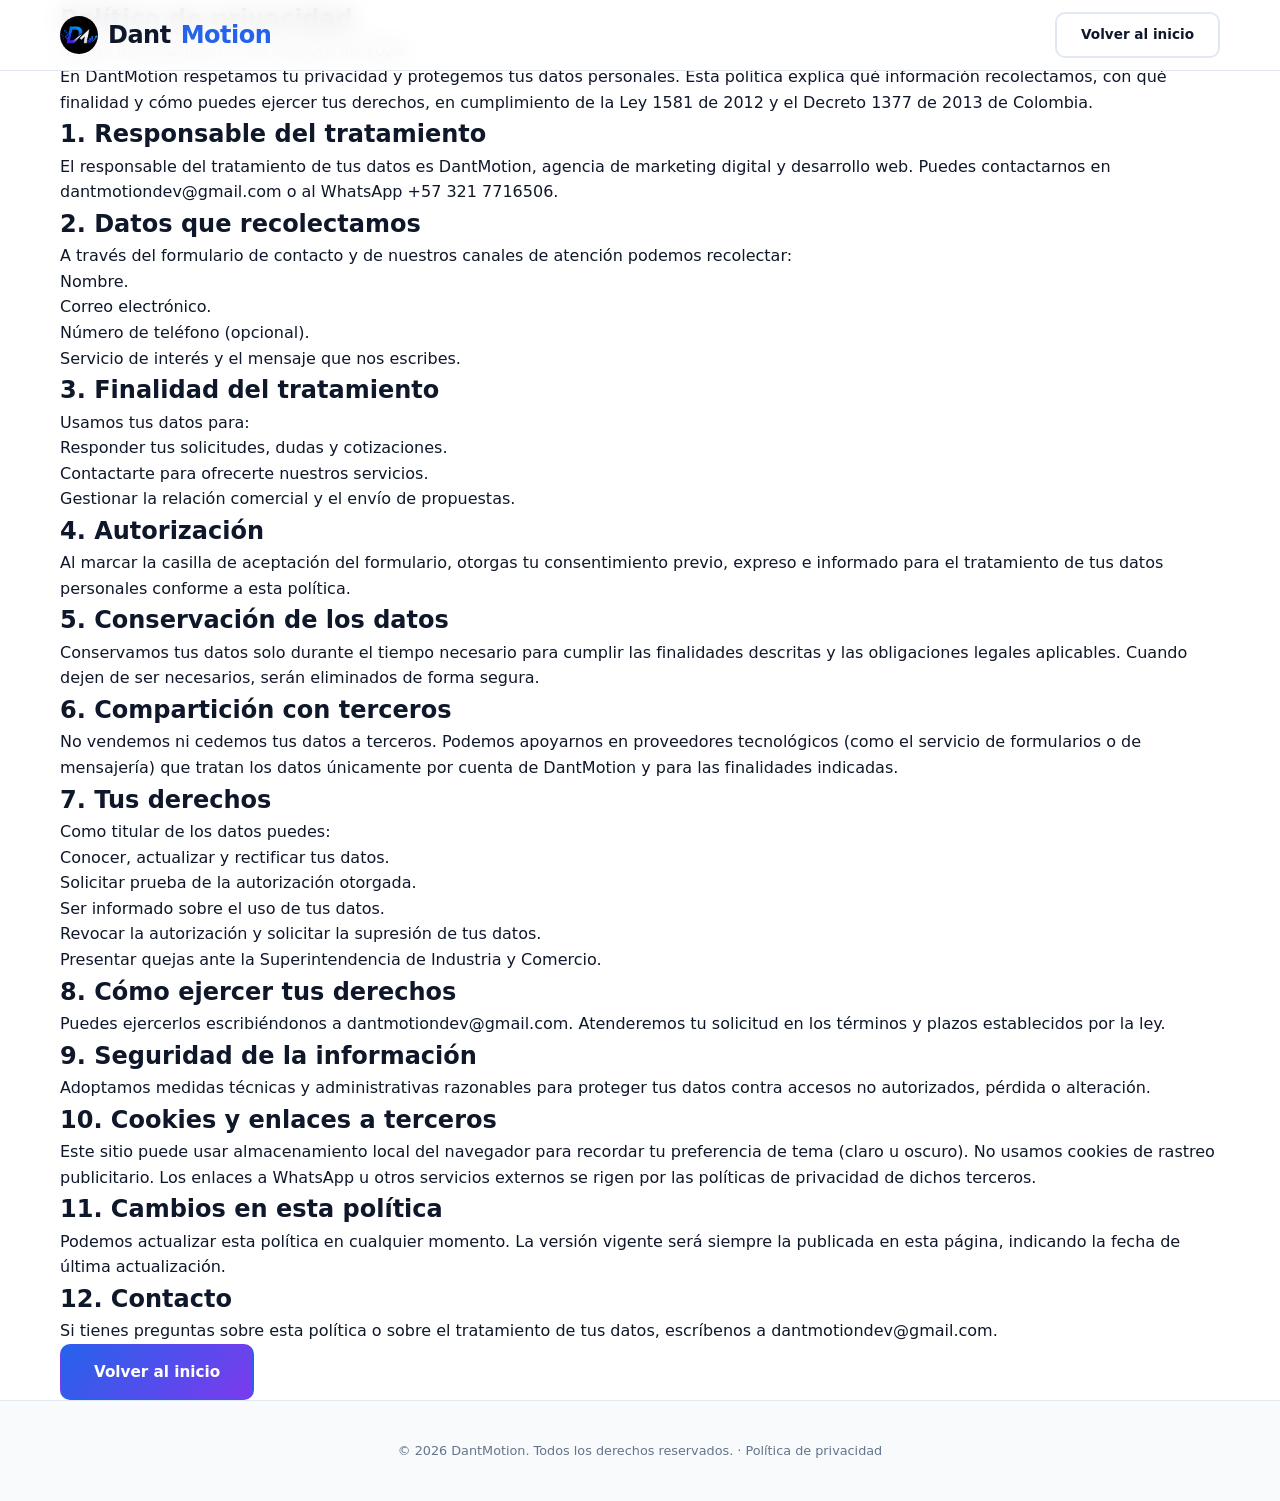
<file: privacidad.html>
<!DOCTYPE html>
<html lang="es" data-theme="dark">
<head>
  <meta charset="UTF-8">
  <meta name="viewport" content="width=device-width, initial-scale=1.0">
  <meta name="description" content="Política de privacidad y tratamiento de datos personales de DantMotion.">
  <meta name="robots" content="noindex, follow">
  <title>Política de privacidad - DantMotion</title>

  <link rel="icon" href="img/favicon.png" type="image/png">
  <link rel="stylesheet" href="css/style.css">

  <script>
    (function () {
      try {
        var stored = localStorage.getItem('theme');
        var theme = stored || (window.matchMedia('(prefers-color-scheme: dark)').matches ? 'dark' : 'light');
        document.documentElement.setAttribute('data-theme', theme);
      } catch (e) { /* almacenamiento no disponible */ }
    })();
  </script>
</head>
<body>

  <header class="header">
    <div class="container header__inner">
      <a href="index.html" class="logo">
        <img class="logo__mark" src="img/logo-mark.png" alt="" width="38" height="38">
        Dant<span>Motion</span>
      </a>
      <a href="index.html" class="btn btn--outline btn--small">Volver al inicio</a>
    </div>
  </header>

  <main id="main">
    <div class="container">
      <article class="legal">
        <h1>Política de privacidad</h1>
        <p class="legal__updated">Última actualización: 8 de octubre de 2026</p>

        <p>En DantMotion respetamos tu privacidad y protegemos tus datos personales. Esta política explica qué información recolectamos, con qué finalidad y cómo puedes ejercer tus derechos, en cumplimiento de la Ley 1581 de 2012 y el Decreto 1377 de 2013 de Colombia.</p>

        <h2>1. Responsable del tratamiento</h2>
        <p>El responsable del tratamiento de tus datos es DantMotion, agencia de marketing digital y desarrollo web. Puedes contactarnos en <a href="mailto:dantmotiondev@gmail.com">dantmotiondev@gmail.com</a> o al WhatsApp <a href="https://wa.me/573217716506" target="_blank" rel="noopener noreferrer">+57 321 7716506</a>.</p>

        <h2>2. Datos que recolectamos</h2>
        <p>A través del formulario de contacto y de nuestros canales de atención podemos recolectar:</p>
        <ul>
          <li>Nombre.</li>
          <li>Correo electrónico.</li>
          <li>Número de teléfono (opcional).</li>
          <li>Servicio de interés y el mensaje que nos escribes.</li>
        </ul>

        <h2>3. Finalidad del tratamiento</h2>
        <p>Usamos tus datos para:</p>
        <ul>
          <li>Responder tus solicitudes, dudas y cotizaciones.</li>
          <li>Contactarte para ofrecerte nuestros servicios.</li>
          <li>Gestionar la relación comercial y el envío de propuestas.</li>
        </ul>

        <h2>4. Autorización</h2>
        <p>Al marcar la casilla de aceptación del formulario, otorgas tu consentimiento previo, expreso e informado para el tratamiento de tus datos personales conforme a esta política.</p>

        <h2>5. Conservación de los datos</h2>
        <p>Conservamos tus datos solo durante el tiempo necesario para cumplir las finalidades descritas y las obligaciones legales aplicables. Cuando dejen de ser necesarios, serán eliminados de forma segura.</p>

        <h2>6. Compartición con terceros</h2>
        <p>No vendemos ni cedemos tus datos a terceros. Podemos apoyarnos en proveedores tecnológicos (como el servicio de formularios o de mensajería) que tratan los datos únicamente por cuenta de DantMotion y para las finalidades indicadas.</p>

        <h2>7. Tus derechos</h2>
        <p>Como titular de los datos puedes:</p>
        <ul>
          <li>Conocer, actualizar y rectificar tus datos.</li>
          <li>Solicitar prueba de la autorización otorgada.</li>
          <li>Ser informado sobre el uso de tus datos.</li>
          <li>Revocar la autorización y solicitar la supresión de tus datos.</li>
          <li>Presentar quejas ante la Superintendencia de Industria y Comercio.</li>
        </ul>

        <h2>8. Cómo ejercer tus derechos</h2>
        <p>Puedes ejercerlos escribiéndonos a <a href="mailto:dantmotiondev@gmail.com">dantmotiondev@gmail.com</a>. Atenderemos tu solicitud en los términos y plazos establecidos por la ley.</p>

        <h2>9. Seguridad de la información</h2>
        <p>Adoptamos medidas técnicas y administrativas razonables para proteger tus datos contra accesos no autorizados, pérdida o alteración.</p>

        <h2>10. Cookies y enlaces a terceros</h2>
        <p>Este sitio puede usar almacenamiento local del navegador para recordar tu preferencia de tema (claro u oscuro). No usamos cookies de rastreo publicitario. Los enlaces a WhatsApp u otros servicios externos se rigen por las políticas de privacidad de dichos terceros.</p>

        <h2>11. Cambios en esta política</h2>
        <p>Podemos actualizar esta política en cualquier momento. La versión vigente será siempre la publicada en esta página, indicando la fecha de última actualización.</p>

        <h2>12. Contacto</h2>
        <p>Si tienes preguntas sobre esta política o sobre el tratamiento de tus datos, escríbenos a <a href="mailto:dantmotiondev@gmail.com">dantmotiondev@gmail.com</a>.</p>

        <a href="index.html" class="btn btn--primary legal__back">Volver al inicio</a>
      </article>
    </div>
  </main>

  <footer class="footer">
    <div class="container footer__inner">
      <p class="footer__copy">&copy; 2026 DantMotion. Todos los derechos reservados. · <a href="privacidad.html">Política de privacidad</a></p>
    </div>
  </footer>

</body>
</html>
</file>
<file: css/style.css>
/* ===== Reset & Base ===== */
*, *::before, *::after {
  margin: 0;
  padding: 0;
  box-sizing: border-box;
}

:root {
  --blue: #2563EB;
  --purple: #7C3AED;
  --green: #25D366;
  --red: #DC2626;
  --white: #FFFFFF;
  --black: #0F172A;

  /* Canales RGB para usar con rgba() manteniendo el color centralizado */
  --blue-rgb: 37, 99, 235;
  --purple-rgb: 124, 58, 237;
  --green-rgb: 37, 211, 102;

  --bg-primary: #FFFFFF;
  --bg-secondary: #F8FAFC;
  --bg-card: #FFFFFF;
  --text-primary: #0F172A;
  --text-secondary: #475569;
  --text-muted: #64748B;
  --border: #E2E8F0;
  --shadow: 0 4px 24px rgba(15, 23, 42, 0.08);
  --shadow-hover: 0 8px 40px rgba(15, 23, 42, 0.12);
  --nav-blur: rgba(255, 255, 255, 0.85);
  --gradient: linear-gradient(135deg, var(--blue), var(--purple));
  --gradient-text: linear-gradient(135deg, var(--blue), var(--purple));

  --font-family: 'Segoe UI', system-ui, -apple-system, sans-serif;
  --radius: 16px;
  --radius-sm: 10px;
  --transition: 0.3s ease;
}

[data-theme="dark"] {
  --bg-primary: #0F172A;
  --bg-secondary: #1E293B;
  --bg-card: #1E293B;
  --text-primary: #F1F5F9;
  --text-secondary: #CBD5E1;
  --text-muted: #94A3B8;
  --border: #334155;
  --shadow: 0 4px 24px rgba(0, 0, 0, 0.3);
  --shadow-hover: 0 8px 40px rgba(0, 0, 0, 0.4);
  --nav-blur: rgba(15, 23, 42, 0.9);
}

html {
  scroll-behavior: smooth;
}

body {
  font-family: var(--font-family);
  background: var(--bg-primary);
  color: var(--text-primary);
  line-height: 1.6;
  transition: background var(--transition), color var(--transition);
  overflow-x: hidden;
  -webkit-text-size-adjust: 100%;
}

a {
  color: inherit;
  text-decoration: none;
}

ul { list-style: none; }

img { max-width: 100%; display: block; }

/* ===== Accesibilidad: foco visible ===== */
:focus-visible {
  outline: 2px solid var(--blue);
  outline-offset: 3px;
  border-radius: 4px;
}

/* ===== Accesibilidad: skip link ===== */
.skip-link {
  position: absolute;
  top: -60px;
  left: 16px;
  z-index: 2000;
  padding: 10px 18px;
  background: var(--blue);
  color: #fff;
  font-weight: 600;
  border-radius: 8px;
  transition: top var(--transition);
}
.skip-link:focus {
  top: 12px;
}

/* ===== Sprite SVG (oculto visualmente) ===== */
.svg-sprite {
  position: absolute;
  width: 0;
  height: 0;
  overflow: hidden;
}

.container {
  width: 100%;
  max-width: 1200px;
  margin: 0 auto;
  padding: 0 20px;
}

/* ===== Utilities ===== */
.gradient-text {
  background: var(--gradient-text);
  -webkit-background-clip: text;
  -webkit-text-fill-color: transparent;
  background-clip: text;
}

/* ===== Button ===== */
.btn {
  display: inline-flex;
  align-items: center;
  justify-content: center;
  gap: 8px;
  padding: 14px 32px;
  border-radius: var(--radius-sm);
  font-weight: 600;
  font-size: 0.95rem;
  cursor: pointer;
  border: 2px solid transparent;
  transition: background var(--transition), color var(--transition),
    border-color var(--transition), transform var(--transition),
    box-shadow var(--transition), opacity var(--transition);
  text-align: center;
}

.btn--primary {
  background: var(--gradient);
  color: #fff;
  border-color: transparent;
}
.btn--primary:hover {
  opacity: 0.9;
  transform: translateY(-2px);
  box-shadow: 0 8px 24px rgba(var(--blue-rgb), 0.35);
}

.btn--outline {
  background: transparent;
  color: var(--text-primary);
  border-color: var(--border);
}
.btn--outline:hover {
  border-color: var(--blue);
  color: var(--blue);
}

.btn--block { width: 100%; }

.btn--small {
  padding: 10px 24px;
  font-size: 0.85rem;
}

/* ===== Header ===== */
.header {
  position: fixed;
  top: 0;
  left: 0;
  right: 0;
  z-index: 1000;
  background: var(--nav-blur);
  backdrop-filter: blur(12px);
  -webkit-backdrop-filter: blur(12px);
  border-bottom: 1px solid var(--border);
  transition: background var(--transition);
}

/* Fallback para navegadores sin backdrop-filter */
@supports not ((backdrop-filter: blur(12px)) or (-webkit-backdrop-filter: blur(12px))) {
  .header {
    background: var(--bg-primary);
  }
}

.header__inner {
  display: flex;
  align-items: center;
  justify-content: space-between;
  height: 70px;
}

.logo {
  display: inline-flex;
  align-items: center;
  gap: 10px;
  font-size: 1.5rem;
  font-weight: 800;
  letter-spacing: -0.5px;
  color: var(--text-primary);
}
.logo__mark {
  width: 38px;
  height: 38px;
  border-radius: 50%;
  object-fit: cover;
  flex-shrink: 0;
}
.logo span {
  color: var(--blue);
}

.nav__list {
  display: flex;
  gap: 32px;
}

.nav__link {
  font-size: 0.9rem;
  font-weight: 500;
  color: var(--text-secondary);
  transition: color var(--transition);
  position: relative;
}
.nav__link::after {
  content: '';
  position: absolute;
  bottom: -4px;
  left: 0;
  width: 0;
  height: 2px;
  background: var(--gradient);
  transition: width var(--transition);
  border-radius: 2px;
}
.nav__link:hover {
  color: var(--text-primary);
}
.nav__link:hover::after {
  width: 100%;
}

.header__actions {
  display: flex;
  align-items: center;
  gap: 12px;
}

.theme-toggle {
  background: none;
  border: none;
  cursor: pointer;
  color: var(--text-secondary);
  padding: 8px;
  border-radius: 8px;
  display: flex;
  align-items: center;
  transition: background var(--transition), color var(--transition);
}
.theme-toggle:hover {
  background: var(--border);
  color: var(--text-primary);
}

[data-theme="dark"] .icon-sun { display: block; }
[data-theme="dark"] .icon-moon { display: none; }
.icon-sun { display: none; }
.icon-moon { display: block; }

.menu-toggle {
  display: none;
  flex-direction: column;
  gap: 5px;
  background: none;
  border: none;
  cursor: pointer;
  padding: 8px;
}
.menu-toggle span {
  display: block;
  width: 24px;
  height: 2px;
  background: var(--text-primary);
  border-radius: 2px;
  transition: transform var(--transition), opacity var(--transition);
}

/* ===== Hero ===== */
.hero {
  min-height: 100vh;
  display: flex;
  align-items: center;
  padding: 100px 0 60px;
  position: relative;
  overflow: hidden;
}

.hero::before {
  content: '';
  position: absolute;
  top: -50%;
  right: -20%;
  width: 600px;
  height: 600px;
  background: radial-gradient(circle, rgba(var(--blue-rgb), 0.1), transparent 70%);
  pointer-events: none;
}
.hero::after {
  content: '';
  position: absolute;
  bottom: -30%;
  left: -10%;
  width: 400px;
  height: 400px;
  background: radial-gradient(circle, rgba(var(--purple-rgb), 0.08), transparent 70%);
  pointer-events: none;
}

.hero__inner {
  display: grid;
  grid-template-columns: 1fr 1fr;
  gap: 60px;
  align-items: center;
  position: relative;
  z-index: 1;
}

.hero__badge {
  display: inline-block;
  padding: 6px 16px;
  border-radius: 100px;
  background: var(--gradient);
  color: #fff;
  font-size: 0.8rem;
  font-weight: 600;
  margin-bottom: 20px;
}

.hero__title {
  font-size: 3rem;
  font-weight: 800;
  line-height: 1.15;
  letter-spacing: -1px;
  margin-bottom: 20px;
}

.hero__desc {
  font-size: 1.1rem;
  color: var(--text-secondary);
  margin-bottom: 32px;
  max-width: 520px;
}

.hero__cta {
  display: flex;
  gap: 16px;
  flex-wrap: wrap;
}

.hero__visual {
  display: flex;
  align-items: center;
  justify-content: center;
}

.hero__logo {
  position: relative;
  width: 380px;
  height: 380px;
  display: flex;
  align-items: center;
  justify-content: center;
}
.hero__logo::before {
  content: '';
  position: absolute;
  inset: -30px;
  border-radius: 50%;
  background: radial-gradient(circle, rgba(var(--blue-rgb), 0.4), transparent 70%);
  animation: pulse 5s ease-in-out infinite;
}
.hero__logo-img {
  position: relative;
  width: 100%;
  height: 100%;
  border-radius: 50%;
  object-fit: cover;
  box-shadow: 0 24px 70px rgba(var(--blue-rgb), 0.35);
}

@keyframes pulse {
  0%, 100% { transform: scale(1); }
  50% { transform: scale(1.1); }
}

/* ===== Section ===== */
.section {
  padding: 100px 0;
}

.section--alt {
  background: var(--bg-secondary);
}

.section__header {
  text-align: center;
  max-width: 700px;
  margin: 0 auto 60px;
}

.section__tag {
  display: inline-block;
  padding: 4px 14px;
  border-radius: 100px;
  background: var(--gradient);
  color: #fff;
  font-size: 0.75rem;
  font-weight: 600;
  text-transform: uppercase;
  letter-spacing: 1px;
  margin-bottom: 12px;
}

.section__title {
  font-size: 2.5rem;
  font-weight: 800;
  letter-spacing: -0.5px;
  margin-bottom: 16px;
}

.section__desc {
  color: var(--text-secondary);
  font-size: 1.05rem;
}

/* ===== Pricing Cards ===== */
.pricing-grid {
  display: grid;
  grid-template-columns: repeat(4, 1fr);
  gap: 24px;
}

.pricing-card {
  background: var(--bg-card);
  border: 1px solid var(--border);
  border-radius: var(--radius);
  padding: 32px 24px;
  display: flex;
  flex-direction: column;
  transition: transform var(--transition), box-shadow var(--transition),
    background var(--transition), border-color var(--transition),
    color var(--transition);
  position: relative;
}
.pricing-card:hover {
  transform: translateY(-4px);
  box-shadow: var(--shadow-hover);
}

.pricing-card--featured {
  border-color: var(--blue);
  box-shadow: 0 0 0 1px var(--blue);
}
.pricing-card--featured:hover {
  box-shadow: var(--shadow-hover), 0 0 0 1px var(--blue);
}

.pricing-card__badge {
  position: absolute;
  top: -12px;
  left: 50%;
  transform: translateX(-50%);
  background: var(--gradient);
  color: #fff;
  padding: 4px 18px;
  border-radius: 100px;
  font-size: 0.75rem;
  font-weight: 700;
  text-transform: uppercase;
  letter-spacing: 0.5px;
}

.pricing-card__header {
  margin-bottom: 20px;
}

.pricing-card__name {
  font-size: 1.25rem;
  font-weight: 700;
  margin-bottom: 6px;
}

.pricing-card__sub {
  font-size: 0.85rem;
  color: var(--text-muted);
  line-height: 1.4;
}

.pricing-card__price {
  margin-bottom: 20px;
  padding-bottom: 20px;
  border-bottom: 1px solid var(--border);
}
.price {
  font-size: 2rem;
  font-weight: 800;
  background: var(--gradient-text);
  -webkit-background-clip: text;
  -webkit-text-fill-color: transparent;
  background-clip: text;
}
.period {
  font-size: 0.85rem;
  color: var(--text-muted);
  font-weight: 500;
}

.pricing-card__features {
  flex: 1;
  margin-bottom: 24px;
  display: flex;
  flex-direction: column;
  gap: 10px;
}
.pricing-card__features li {
  font-size: 0.9rem;
  color: var(--text-secondary);
  padding-left: 22px;
  position: relative;
}
.pricing-card__features li::before {
  content: '✓';
  position: absolute;
  left: 0;
  color: var(--blue);
  font-weight: 700;
}

/* ===== Simple Cards (Diseño, Video) ===== */
.simple-grid {
  display: grid;
  grid-template-columns: repeat(3, 1fr);
  gap: 24px;
  max-width: 900px;
  margin: 0 auto;
}

.simple-card {
  background: var(--bg-card);
  border: 1px solid var(--border);
  border-radius: var(--radius);
  padding: 32px 24px;
  text-align: center;
  transition: transform var(--transition), box-shadow var(--transition),
    background var(--transition), border-color var(--transition),
    color var(--transition);
}
.simple-card:hover {
  transform: translateY(-4px);
  box-shadow: var(--shadow-hover);
}

.simple-card__icon {
  color: var(--blue);
  margin-bottom: 16px;
}

.simple-card__name {
  font-size: 1.2rem;
  font-weight: 700;
  margin-bottom: 8px;
}

.simple-card__detail {
  color: var(--text-secondary);
  font-size: 0.9rem;
  margin-bottom: 12px;
}

.simple-card__price {
  font-size: 1.5rem;
  font-weight: 800;
  background: var(--gradient-text);
  -webkit-background-clip: text;
  -webkit-text-fill-color: transparent;
  background-clip: text;
  margin-bottom: 20px;
}

/* Sección de Desarrollo Web (más ancha y destacada) */
.simple-grid--wide {
  max-width: 1040px;
}
.simple-grid--wide .simple-card__detail {
  margin-bottom: 24px;
}

.development-cta {
  text-align: center;
  margin-top: 44px;
}

/* ===== Featured Card ===== */
.featured-card {
  background: var(--bg-card);
  border: 2px solid var(--blue);
  border-radius: var(--radius);
  overflow: hidden;
  position: relative;
  max-width: 700px;
  margin: 0 auto;
  transition: box-shadow var(--transition);
}
.featured-card:hover {
  box-shadow: 0 0 40px rgba(var(--blue-rgb), 0.15);
}

.featured-card__badge {
  position: absolute;
  top: 16px;
  left: 16px;
  background: var(--gradient);
  color: #fff;
  padding: 6px 18px;
  border-radius: 100px;
  font-size: 0.85rem;
  font-weight: 700;
}

.featured-card__content {
  display: grid;
  grid-template-columns: 1fr auto;
  gap: 32px;
  padding: 40px;
  align-items: center;
}

.featured-card__name {
  font-size: 1.5rem;
  font-weight: 700;
  margin-bottom: 6px;
}

.featured-card__detail {
  color: var(--text-secondary);
  margin-bottom: 20px;
}

.featured-card__features {
  display: flex;
  flex-direction: column;
  gap: 8px;
}
.featured-card__features li {
  font-size: 0.9rem;
  color: var(--text-secondary);
  padding-left: 22px;
  position: relative;
}
.featured-card__features li::before {
  content: '✓';
  position: absolute;
  left: 0;
  color: var(--blue);
  font-weight: 700;
}

.featured-card__price-box {
  text-align: center;
  display: flex;
  flex-direction: column;
  gap: 12px;
  align-items: center;
}

.featured-card__price {
  font-size: 2.5rem;
  font-weight: 800;
  background: var(--gradient-text);
  -webkit-background-clip: text;
  -webkit-text-fill-color: transparent;
  background-clip: text;
}

.featured-card__period {
  font-size: 0.9rem;
  color: var(--text-muted);
}

/* ===== Portfolio ===== */
.portfolio-grid {
  display: grid;
  grid-template-columns: repeat(3, 1fr);
  gap: 24px;
}

.portfolio-item {
  border-radius: var(--radius);
  overflow: hidden;
  border: 1px solid var(--border);
  background: var(--bg-card);
  transition: transform var(--transition), box-shadow var(--transition),
    background var(--transition), border-color var(--transition),
    color var(--transition);
}
.portfolio-item:hover {
  transform: translateY(-4px);
  box-shadow: var(--shadow-hover);
}

.portfolio-item__thumb {
  position: relative;
  height: 220px;
  overflow: hidden;
}
.portfolio-item__img {
  position: absolute;
  inset: 0;
  width: 100%;
  height: 100%;
  object-fit: cover;
  object-position: center top;
}

.portfolio-item__label {
  position: absolute;
  left: 16px;
  bottom: 16px;
  background: rgba(0, 0, 0, 0.55);
  backdrop-filter: blur(8px);
  -webkit-backdrop-filter: blur(8px);
  color: #fff;
  padding: 6px 14px;
  border-radius: 100px;
  font-size: 0.75rem;
  font-weight: 600;
}

.portfolio-item__info {
  padding: 20px;
}
.portfolio-item__info h3 {
  font-size: 1.05rem;
  font-weight: 700;
  margin-bottom: 4px;
}
.portfolio-item__info p {
  font-size: 0.85rem;
  color: var(--text-muted);
}

/* ===== About ===== */
.about {
  display: grid;
  grid-template-columns: auto 1fr;
  gap: 48px;
  align-items: start;
  max-width: 800px;
  margin: 0 auto;
}

.about__avatar-placeholder {
  width: 160px;
  height: 160px;
  border-radius: 50%;
  background: var(--gradient);
  display: flex;
  align-items: center;
  justify-content: center;
  font-size: 2.5rem;
  font-weight: 800;
  color: #fff;
}

.about__content h3 {
  font-size: 1.5rem;
  font-weight: 700;
  margin-bottom: 16px;
}

.about__content p {
  color: var(--text-secondary);
  margin-bottom: 12px;
}

.about__stats {
  display: flex;
  gap: 32px;
  margin-top: 24px;
  padding-top: 24px;
  border-top: 1px solid var(--border);
}

.stat {
  text-align: center;
}
.stat__number {
  display: block;
  font-size: 1.5rem;
  font-weight: 800;
  background: var(--gradient-text);
  -webkit-background-clip: text;
  -webkit-text-fill-color: transparent;
  background-clip: text;
}
.stat__label {
  font-size: 0.8rem;
  color: var(--text-muted);
}

/* ===== FAQ ===== */
.faq-list {
  max-width: 700px;
  margin: 0 auto;
  display: flex;
  flex-direction: column;
  gap: 12px;
}

.faq-item {
  border: 1px solid var(--border);
  border-radius: var(--radius-sm);
  overflow: hidden;
  background: var(--bg-card);
  transition: border-color var(--transition);
}
.faq-item.active {
  border-color: var(--blue);
}

.faq-item__question {
  width: 100%;
  display: flex;
  align-items: center;
  justify-content: space-between;
  padding: 18px 20px;
  background: none;
  border: none;
  cursor: pointer;
  font-size: 1rem;
  font-weight: 600;
  color: var(--text-primary);
  text-align: left;
  transition: color var(--transition);
}
.faq-item__question svg {
  flex-shrink: 0;
  transition: transform var(--transition);
  color: var(--text-muted);
}
.faq-item.active .faq-item__question svg {
  transform: rotate(180deg);
  color: var(--blue);
}

.faq-item__answer {
  max-height: 0;
  overflow: hidden;
  transition: max-height 0.35s ease, padding 0.35s ease;
}
.faq-item.active .faq-item__answer {
  max-height: 300px;
}
.faq-item__answer p {
  padding: 0 20px 18px;
  color: var(--text-secondary);
  font-size: 0.9rem;
  line-height: 1.7;
}

/* ===== Contact ===== */
.contact {
  display: grid;
  grid-template-columns: 1fr 1fr;
  gap: 48px;
  max-width: 900px;
  margin: 0 auto;
}

.contact__form {
  display: flex;
  flex-direction: column;
  gap: 16px;
}

.contact__form input,
.contact__form select,
.contact__form textarea {
  padding: 14px 16px;
  border: 1px solid var(--border);
  border-radius: var(--radius-sm);
  font-size: 0.95rem;
  font-family: inherit;
  background: var(--bg-primary);
  color: var(--text-primary);
  transition: border-color var(--transition);
  outline: none;
}
.contact__form input:focus,
.contact__form select:focus,
.contact__form textarea:focus {
  border-color: var(--blue);
}

.contact__form textarea {
  resize: vertical;
}

.contact__info {
  display: flex;
  flex-direction: column;
  gap: 20px;
}

.contact__card {
  display: flex;
  align-items: center;
  gap: 14px;
  padding: 16px;
  background: var(--bg-card);
  border: 1px solid var(--border);
  border-radius: var(--radius-sm);
}
.contact__card svg {
  color: var(--blue);
  flex-shrink: 0;
}
.contact__card strong {
  display: block;
  font-size: 0.85rem;
  color: var(--text-muted);
  margin-bottom: 2px;
}
.contact__card a,
.contact__card span {
  font-size: 0.95rem;
  color: var(--text-primary);
  font-weight: 500;
}
.contact__card a:hover {
  color: var(--blue);
}

/* ===== Footer ===== */
.footer {
  padding: 40px 0;
  border-top: 1px solid var(--border);
  background: var(--bg-secondary);
}

.footer__inner {
  display: flex;
  align-items: center;
  justify-content: space-between;
  gap: 24px;
  flex-wrap: wrap;
}

.footer__brand p {
  font-size: 0.85rem;
  color: var(--text-muted);
  margin-top: 4px;
}

.footer__social {
  display: flex;
  gap: 16px;
}

.footer__social a {
  display: flex;
  align-items: center;
  justify-content: center;
  width: 40px;
  height: 40px;
  border-radius: 50%;
  background: var(--bg-card);
  border: 1px solid var(--border);
  color: var(--text-secondary);
  transition: all var(--transition);
}
.footer__social a:hover {
  background: var(--gradient);
  color: #fff;
  border-color: transparent;
}

.footer__copy {
  width: 100%;
  text-align: center;
  font-size: 0.8rem;
  color: var(--text-muted);
}

/* ===== WhatsApp Float ===== */
.whatsapp-float {
  position: fixed;
  bottom: 24px;
  right: 24px;
  width: 56px;
  height: 56px;
  border-radius: 50%;
  background: #25D366;
  color: #fff;
  display: flex;
  align-items: center;
  justify-content: center;
  box-shadow: 0 4px 20px rgba(37, 211, 102, 0.4);
  z-index: 999;
  transition: transform var(--transition), box-shadow var(--transition);
  animation: whatsapp-bounce 2s infinite;
}
.whatsapp-float:hover {
  transform: scale(1.1);
  box-shadow: 0 6px 28px rgba(37, 211, 102, 0.5);
}

@keyframes whatsapp-bounce {
  0%, 100% { transform: translateY(0); }
  50% { transform: translateY(-6px); }
}

/* ===== Animations ===== */
.fade-in {
  opacity: 0;
  transform: translateY(30px);
  transition: opacity 0.6s ease, transform 0.6s ease;
}
.fade-in.visible {
  opacity: 1;
  transform: translateY(0);
}

/* ===== Responsive ===== */
@media (max-width: 1024px) {
  .pricing-grid {
    grid-template-columns: repeat(2, 1fr);
  }

  .hero__title {
    font-size: 2.5rem;
  }

  .hero__shape {
    width: 300px;
    height: 300px;
  }
}

@media (max-width: 768px) {
  .menu-toggle {
    display: flex;
  }

  .nav {
    position: fixed;
    top: 70px;
    left: 0;
    right: 0;
    background: var(--bg-primary);
    border-bottom: 1px solid var(--border);
    padding: 20px;
    transform: translateY(-100%);
    opacity: 0;
    visibility: hidden;
    transition: all var(--transition);
  }
  .nav.open {
    transform: translateY(0);
    opacity: 1;
    visibility: visible;
  }
  .nav__list {
    flex-direction: column;
    gap: 16px;
  }

  .hero__inner {
    grid-template-columns: 1fr;
    text-align: center;
    gap: 40px;
  }
  .hero__desc {
    margin: 0 auto 32px;
  }
  .hero__cta {
    justify-content: center;
  }
  .hero__title {
    font-size: 2rem;
  }
  .hero__shape {
    width: 200px;
    height: 200px;
  }

  .section {
    padding: 60px 0;
  }
  .section__title {
    font-size: 1.75rem;
  }

  .pricing-grid {
    display: flex;
    overflow-x: auto;
    scroll-snap-type: x mandatory;
    scroll-padding: 40px;
    gap: 16px;
    padding: 0 20px 16px;
    max-width: 100%;
    -webkit-overflow-scrolling: touch;
  }
  .pricing-grid::-webkit-scrollbar {
    height: 4px;
  }
  .pricing-grid::-webkit-scrollbar-thumb {
    background: var(--border);
    border-radius: 4px;
  }

  .pricing-card {
    flex: 0 0 calc(100vw - 80px);
    scroll-snap-align: center;
    cursor: pointer;
    padding: 20px 16px;
    transition: all var(--transition);
    word-break: break-word;
  }
  .pricing-card:hover {
    transform: none;
  }
  .pricing-card--featured {
    padding-top: 32px;
  }
  .pricing-card__badge {
    position: static;
    display: inline-block;
    margin-bottom: 10px;
    transform: none;
  }
  .pricing-card--featured:hover {
    box-shadow: 0 0 0 1px var(--blue);
  }

  .pricing-card__features {
    display: flex;
    margin-bottom: 16px;
  }

  .pricing-card > .btn {
    display: inline-flex;
  }

  .simple-grid {
    display: flex;
    overflow-x: auto;
    scroll-snap-type: x mandatory;
    scroll-padding: 40px;
    gap: 16px;
    padding: 0 20px 16px;
    max-width: 100%;
    -webkit-overflow-scrolling: touch;
  }
  .simple-grid::-webkit-scrollbar {
    height: 4px;
  }
  .simple-grid::-webkit-scrollbar-thumb {
    background: var(--border);
    border-radius: 4px;
  }

  .simple-card {
    flex: 0 0 calc(100vw - 80px);
    scroll-snap-align: center;
    cursor: pointer;
    padding: 24px 16px;
    word-break: break-word;
  }
  .simple-card:hover {
    transform: none;
  }

  .simple-card .btn {
    display: inline-flex;
  }

  .featured-card__content {
    grid-template-columns: 1fr;
    padding: 24px;
    text-align: center;
  }
  .featured-card__badge {
    position: static;
    display: inline-block;
    margin-bottom: 12px;
  }
  .featured-card__features li {
    text-align: left;
  }

  .portfolio-grid {
    grid-template-columns: 1fr;
    max-width: 400px;
    margin: 0 auto;
  }

  .about {
    grid-template-columns: 1fr;
    text-align: center;
    gap: 24px;
  }
  .about__avatar-placeholder {
    margin: 0 auto;
  }
  .about__stats {
    justify-content: center;
  }

  .contact {
    grid-template-columns: 1fr;
  }

  .footer__inner {
    flex-direction: column;
    text-align: center;
  }
}

@media (max-width: 480px) {
  .hero__title {
    font-size: 1.75rem;
  }
  .hero__cta {
    flex-direction: column;
  }
  .hero__cta .btn {
    width: 100%;
  }
  .stat__number {
    font-size: 1.25rem;
  }
  .about__stats {
    gap: 16px;
  }
}
</file>
